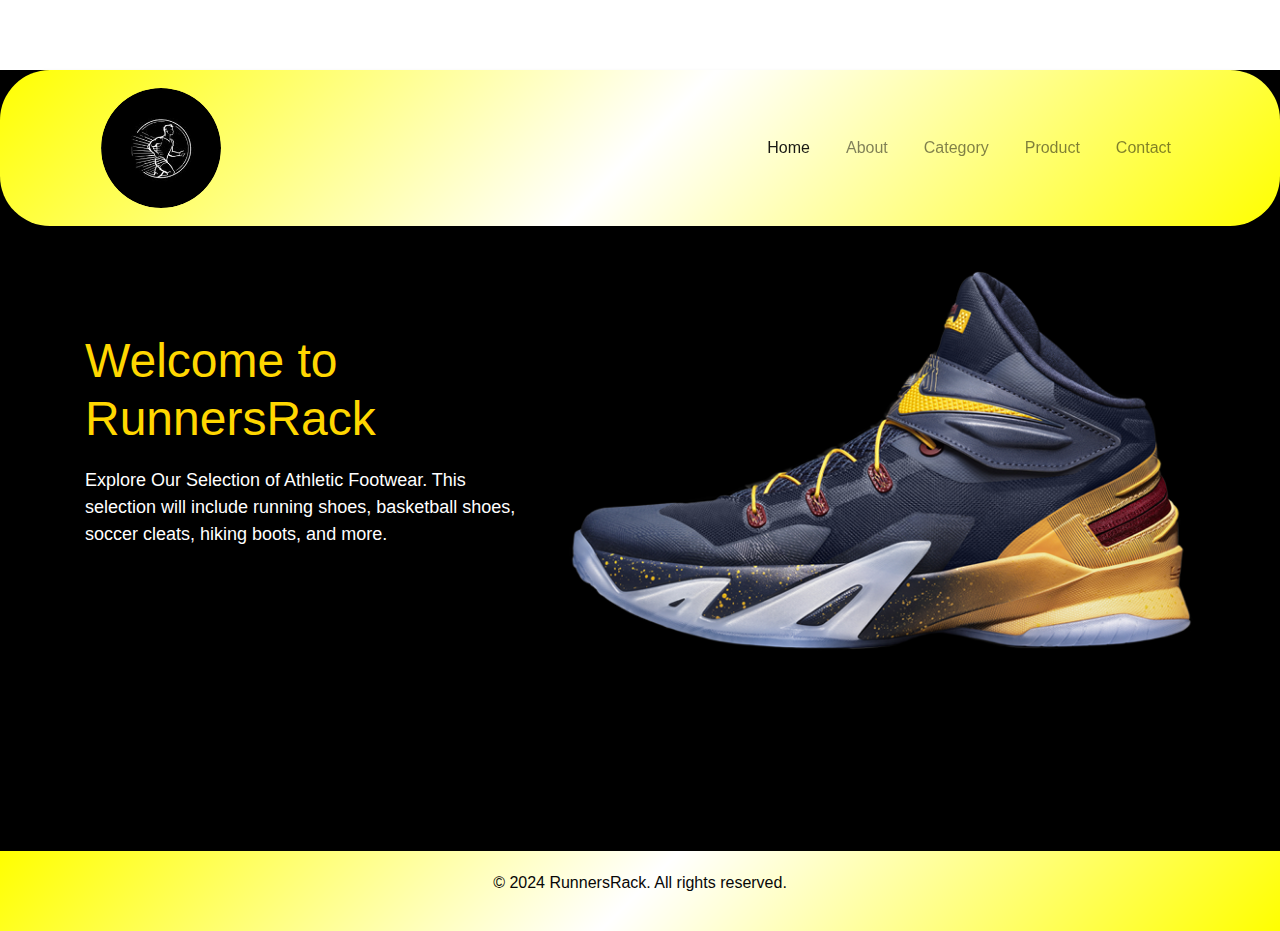
<file: index.html>
<!DOCTYPE html>
<html lang="en">
<head>
    <meta charset="UTF-8">
    <meta name="author" content="Hamza Al Razi">
    <meta name="description" content="Online Store">
    <meta name="keywords" content="if any">
    <meta name="viewport" content="width=device-width, initial-scale=1.0">
    <title>RunnersRack - Home</title>
    <!-- Link to Bootstrap CSS -->
    <link rel="stylesheet" href="https://stackpath.bootstrapcdn.com/bootstrap/4.5.2/css/bootstrap.min.css">
    <!-- Link to custom CSS -->
    <link rel="stylesheet" href="styles.css">
</head>
<body>
    <!-- Start Header Area -->
    <header class="header_area sticky-header">
        <div class="container">
            <nav class="navbar navbar-expand-lg navbar-light main_box">
                <a class="navbar-brand logo_h" href="index.html"><img src="logo.jpg" alt="RunnersRack Logo"></a>
                <button class="navbar-toggler" type="button" data-toggle="collapse" data-target="#navbarSupportedContent" aria-controls="navbarSupportedContent" aria-expanded="false" aria-label="Toggle navigation">
                    <span class="navbar-toggler-icon"></span>
                </button>
                <div class="collapse navbar-collapse offset" id="navbarSupportedContent">
                    <ul class="nav navbar-nav menu_nav ml-auto">
                        <li class="nav-item active"><a class="nav-link" href="index.html">Home</a></li>
                        <li class="nav-item"><a class="nav-link" href="about.html">About</a></li>
                        <li class="nav-item"><a class="nav-link" href="category.html">Category</a></li>
                        <li class="nav-item"><a class="nav-link" href="product.html">Product</a></li>
                        <li class="nav-item"><a class="nav-link" href="contact.html">Contact</a></li>
                        
                    </ul>
                </div>
            </nav>
        </div>
    </header>
    <!-- End Header Area -->

    <!-- Start banner Area -->
    <section class="banner-area">
        <div class="container">
            <div class="row fullscreen align-items-center justify-content-start">
                <div class="col-lg-12">
                    <div class="active-banner-slider owl-carousel owl-theme">
                        <!-- single-slide -->
                        <div class="row single-slide align-items-center d-flex">
                            <div class="col-lg-5 col-md-6">
                                <div class="banner-content">
                                    <h1>Welcome to RunnersRack</h1>
                                    <p>Explore Our Selection of Athletic Footwear. This selection will include running shoes, basketball shoes, soccer cleats, hiking boots, and more.</p>
                                </div>
                            </div>
                            <div class="col-lg-7">
                                <div class="banner-img">
                                    <img class="img-fluid" src="banner.png" alt="Banner Image">
                                </div>
                            </div>
                        </div>
                        <!-- single-slide -->
                    </div>
                </div>
            </div>
        </div>
    </section>
    <!-- End banner Area -->

    <!-- Start Footer Area -->
    <footer class="footer-area">
        <div class="container">
            <div class="row">
                <div class="col-lg-12">
                    <p>&copy; 2024 RunnersRack. All rights reserved.</p>
                </div>
            </div>
        </div>
    </footer>
    <!-- End Footer Area -->

    <!-- jQuery and Bootstrap Bundle JS -->
    <script src="https://code.jquery.com/jquery-3.5.1.slim.min.js"></script>
    <script src="https://stackpath.bootstrapcdn.com/bootstrap/4.5.2/js/bootstrap.bundle.min.js"></script>
</body>
</html>
</file>
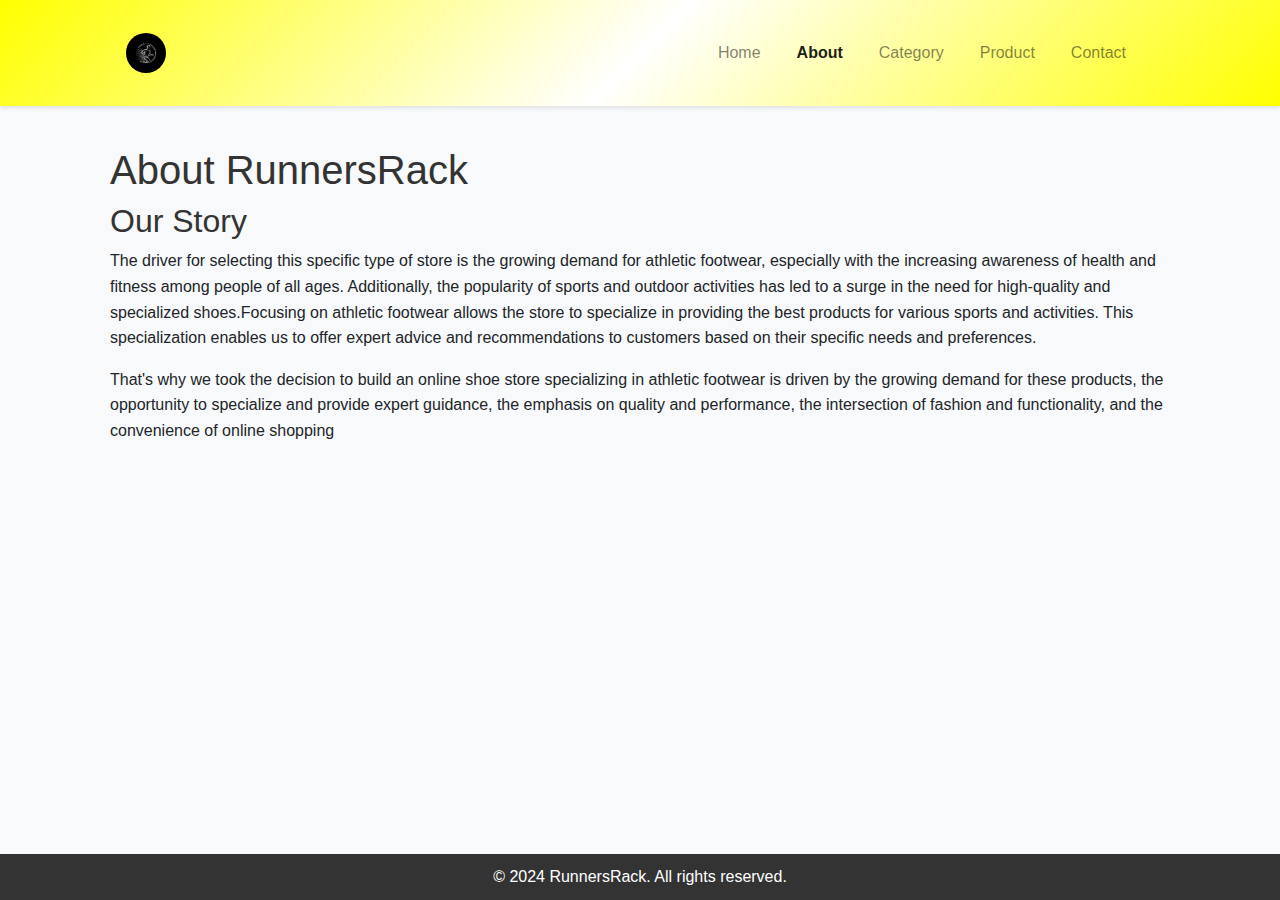
<file: about.html>
<!DOCTYPE html>
<html lang="en">
<head>
    <meta charset="UTF-8">
    <meta name="author" content="Hamza Al Razi">
    <meta name="description" content="Online Store">
    <meta name="keywords" content="if any">
    <meta name="viewport" content="width=device-width, initial-scale=1.0">
    <title>About Us - RunnersRack</title>
    <!-- Link to Bootstrap CSS -->
    <link rel="stylesheet" href="https://stackpath.bootstrapcdn.com/bootstrap/4.5.2/css/bootstrap.min.css">
    <!-- Link to custom CSS -->
    <link rel="stylesheet" href="aboutstyles.css">
</head>
<body>
    <!-- Header Section -->
    <header class="header_area sticky-header">
        <div class="container">
            <nav class="navbar navbar-expand-lg navbar-light main_box">
                <a class="navbar-brand logo_h" href="index.html"><img src="logo.jpg" alt="RunnersRack Logo"></a>
                <button class="navbar-toggler" type="button" data-toggle="collapse" data-target="#navbarSupportedContent" aria-controls="navbarSupportedContent" aria-expanded="false" aria-label="Toggle navigation">
                    <span class="navbar-toggler-icon"></span>
                </button>
                <div class="collapse navbar-collapse offset" id="navbarSupportedContent">
                    <ul class="nav navbar-nav menu_nav ml-auto">
                        <li class="nav-item"><a class="nav-link" href="index.html">Home</a></li>
                        <li class="nav-item active"><a class="nav-link" href="about.html">About</a></li>
                        <li class="nav-item"><a class="nav-link" href="category.html">Category</a></li>
                        <li class="nav-item"><a class="nav-link" href="product.html">Product</a></li>
                        <li class="nav-item"><a class="nav-link" href="contact.html">Contact</a></li>
                        
                    </ul>
                </div>
            </nav>
        </div>
    </header>
    <!-- End Header Area -->

    <!-- Main Content Section -->
    <main>
        <div class="container">
            <div class="row">
                <div class="col-lg-12">
                    <h1>About RunnersRack</h1>
                    <h2>Our Story</h2>
                    <p>The driver for selecting this specific type of store is the growing demand for athletic footwear, especially with 
                        the increasing awareness of health and fitness among people of all ages. Additionally, the popularity of sports 
                        and outdoor activities has led to a surge in the need for high-quality and specialized shoes.Focusing on athletic footwear allows the store to specialize in providing the best 
                        products for various sports and activities. This specialization enables us to offer expert advice and 
                        recommendations to customers based on their specific needs and preferences.
                        </p>

                        <p>That's why we took the decision to build an online shoe store specializing in athletic footwear is driven by the growing 
                            demand for these products, the opportunity to specialize and provide expert guidance, the emphasis on quality 
                            and performance, the intersection of fashion and functionality, and the convenience of online shopping</p>
                    <!-- Add more content about your store, such as your values, team, etc. -->
                </div>
            </div>
        </div>
    </main>

    <!-- Footer Section -->
    <footer class="footer-area">
        <div class="container">
            <div class="row">
                <div class="col-lg-12">
                    <p>&copy; 2024 RunnersRack. All rights reserved.</p>
                </div>
            </div>
        </div>
    </footer>
    <!-- End Footer Area -->

    <!-- jQuery and Bootstrap Bundle JS -->
    <script src="https://code.jquery.com/jquery-3.5.1.slim.min.js"></script>
    <script src="https://stackpath.bootstrapcdn.com/bootstrap/4.5.2/js/bootstrap.bundle.min.js"></script>
</body>
</html>
</file>
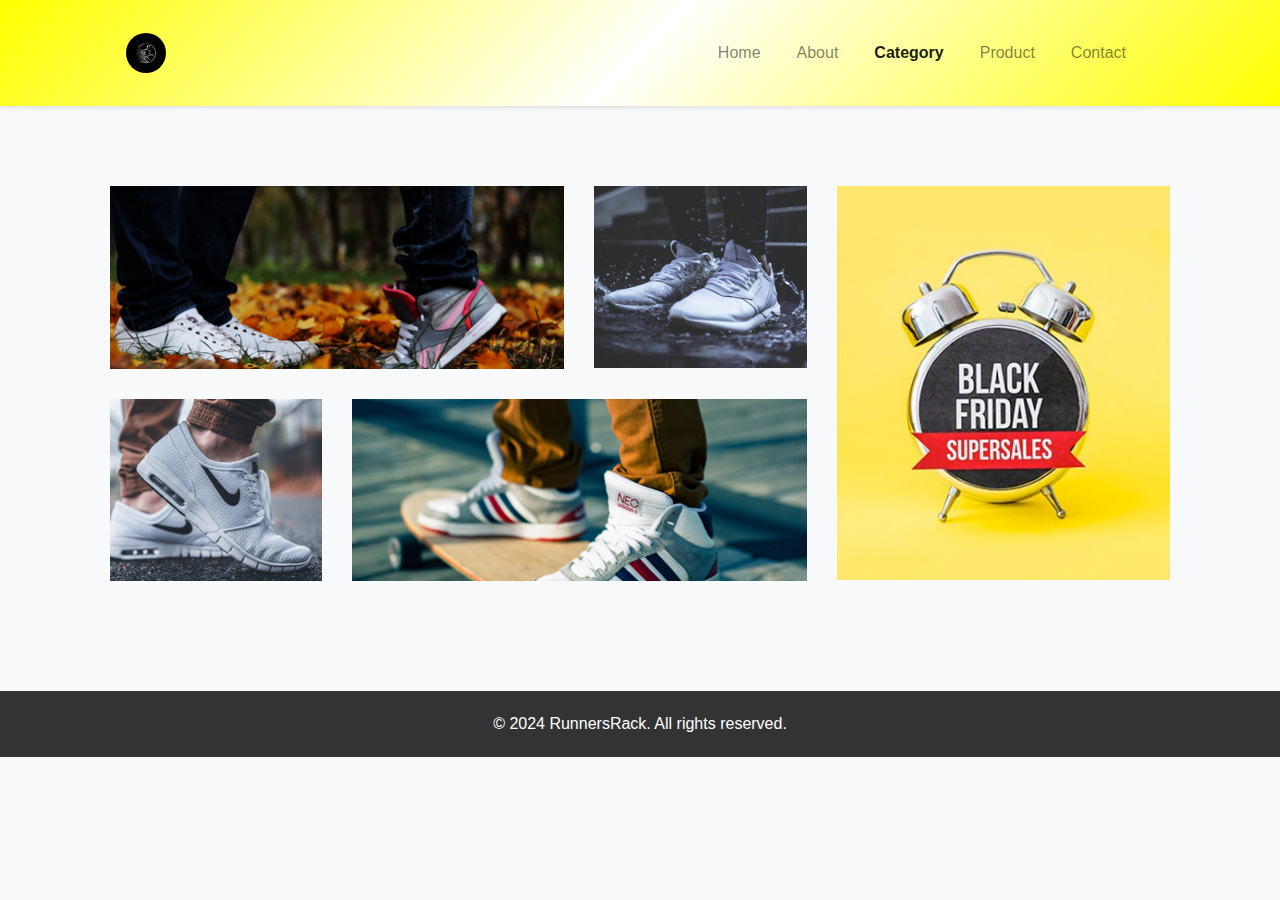
<file: category.html>
<!DOCTYPE html>
<html lang="en">
<head>
    <meta charset="UTF-8">
    <meta name="author" content="Hamza Al Razi">
    <meta name="description" content="Online Store">
    <meta name="keywords" content="if any">
    <meta name="viewport" content="width=device-width, initial-scale=1.0">
    <title>RunnersRack - Categories</title>
    <!-- Link to Bootstrap CSS -->
    <link rel="stylesheet" href="https://stackpath.bootstrapcdn.com/bootstrap/4.5.2/css/bootstrap.min.css">
    <!-- Link to custom CSS -->
    <link rel="stylesheet" href="catstyles.css">
</head>
<body>
    <!-- Start Header Area -->
    <header class="header_area sticky-header">
        <div class="container">
            <nav class="navbar navbar-expand-lg navbar-light main_box">
                <a class="navbar-brand logo_h" href="index.html"><img src="logo.jpg" alt="RunnersRack Logo"></a>
                <button class="navbar-toggler" type="button" data-toggle="collapse" data-target="#navbarSupportedContent" aria-controls="navbarSupportedContent" aria-expanded="false" aria-label="Toggle navigation">
                    <span class="navbar-toggler-icon"></span>
                </button>
                <div class="collapse navbar-collapse offset" id="navbarSupportedContent">
                    <ul class="nav navbar-nav menu_nav ml-auto">
                        <li class="nav-item"><a class="nav-link" href="index.html">Home</a></li>
                        <li class="nav-item"><a class="nav-link" href="about.html">About</a></li>
                        <li class="nav-item active"><a class="nav-link" href="category.html">Category</a></li>
                        <li class="nav-item"><a class="nav-link" href="product.html">Product</a></li>
                        <li class="nav-item"><a class="nav-link" href="contact.html">Contact</a></li>
                    </ul>
                </div>
            </nav>
        </div>
    </header>
    <!-- End Header Area -->

<!-- Start category Area -->
<section class="category-area">
    <div class="container">
        <div class="row justify-content-center">
            <div class="col-lg-8 col-md-12">
                <div class="row">
                    <div class="col-lg-8 col-md-8">
                        <a href="product.html">
                            <div class="single-deal">
                                <div class="overlay"></div>
                                <img class="img-fluid w-100" src="c1.jpg" alt="">
                                <div class="deal-details">
                                    <h6 class="deal-title">Sneaker for Sports</h6>
                                </div>
                            </div>
                        </a>
                    </div>
                    <div class="col-lg-4 col-md-4">
                        <a href="product2.html">
                            <div class="single-deal">
                                <div class="overlay"></div>
                                <img class="img-fluid w-100" src="c2.jpg" alt="">
                                <div class="deal-details">
                                    <h6 class="deal-title">Running shoes</h6>
                                </div>
                            </div>
                        </a>
                    </div>
                    <div class="col-lg-4 col-md-4">
                        <a href="product3.html">
                            <div class="single-deal">
                                <div class="overlay"></div>
                                <img class="img-fluid w-100" src="c3.jpg" alt="">
                                <div class="deal-details">
                                    <h6 class="deal-title">Boots</h6>
                                </div>
                            </div>
                        </a>
                    </div>
                    <div class="col-lg-8 col-md-8">
                        <a href="product4.html">
                            <div class="single-deal">
                                <div class="overlay"></div>
                                <img class="img-fluid w-100" src="c4.jpg" alt="">
                                <div class="deal-details">
                                    <h6 class="deal-title">Soccer Cleats</h6>
                                </div>
                            </div>
                        </a>
                    </div>
                </div>
            </div>
            <div class="col-lg-4 col-md-6">
                <a href="product5.html">
                    <div class="single-deal">
                        <div class="overlay"></div>
                        <img class="img-fluid w-100" src="c5.jpg" alt="">
                        <div class="deal-details">
                            <h6 class="deal-title">Hiking Boots</h6>
                        </div>
                    </div>
                </a>
            </div>
        </div>
    </div>
</section>
<!-- End category Area -->

    <!-- Start Footer Area -->
    <footer class="footer-area">
        <div class="container">
            <div class="row">
                <div class="col-lg-12">
                    <p>&copy; 2024 RunnersRack. All rights reserved.</p>
                </div>
            </div>
        </div>
    </footer>
    <!-- End Footer Area -->

    <!-- jQuery and Bootstrap Bundle JS -->
    <script src="https://code.jquery.com/jquery-3.5.1.slim.min.js"></script>
    <script src="https://stackpath.bootstrapcdn.com/bootstrap/4.5.2/js/bootstrap.bundle.min.js"></script>
</body>
</html>
</file>
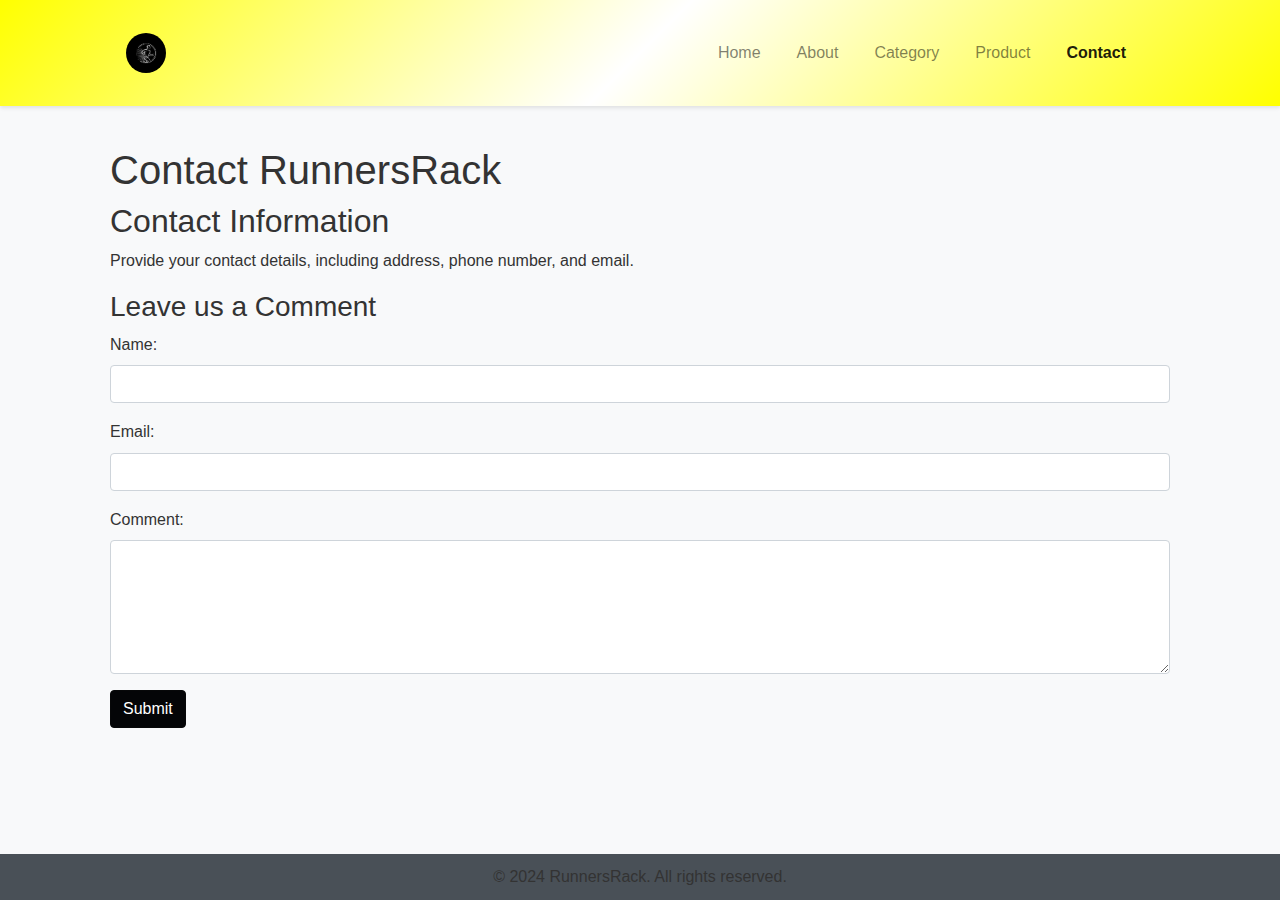
<file: contact.html>
<!DOCTYPE html>
<html lang="en">
<head>
    <meta charset="UTF-8">
    <!-- Required meta tags on the head section -->
    <meta name="author" content="Hamza Al Razi">
    <meta name="description" content="Online Store">
    <meta name="keywords" content="if any">
    <meta name="viewport" content="width=device-width, initial-scale=1.0">
    <title>Contact Us - RunnersRack</title>
    <!-- Link to Bootstrap CSS -->
    <link rel="stylesheet" href="https://stackpath.bootstrapcdn.com/bootstrap/4.5.2/css/bootstrap.min.css">
    <!-- Link to custom CSS -->
    <link rel="stylesheet" href="constyles.css">
</head>
<body>
    <!-- Header Section -->
    <header class="header_area sticky-header">
        <div class="container">
            <nav class="navbar navbar-expand-lg navbar-light main_box">
                <a class="navbar-brand logo_h" href="index.html"><img src="logo.jpg" alt="RunnersRack Logo"></a>
                <button class="navbar-toggler" type="button" data-toggle="collapse" data-target="#navbarSupportedContent" aria-controls="navbarSupportedContent" aria-expanded="false" aria-label="Toggle navigation">
                    <span class="navbar-toggler-icon"></span>
                </button>
                <div class="collapse navbar-collapse offset" id="navbarSupportedContent">
                    <ul class="nav navbar-nav menu_nav ml-auto">
                        <li class="nav-item"><a class="nav-link" href="index.html">Home</a></li>
                        <li class="nav-item"><a class="nav-link" href="about.html">About</a></li>
                        <li class="nav-item"><a class="nav-link" href="category.html">Category</a></li>
                        <li class="nav-item"><a class="nav-link" href="product.html">Product</a></li>
                        <li class="nav-item active"><a class="nav-link" href="contact.html">Contact</a></li>
                        
                    </ul>
                </div>
            </nav>
        </div>
    </header>
    <!-- End Header Area -->

    <!-- Main Content Section -->
    <main>
        <div class="container">
            <div class="row">
                <div class="col-lg-12">
                    <h1>Contact RunnersRack</h1>
                    <h2>Contact Information</h2>
                    <p>Provide your contact details, including address, phone number, and email.</p>

                    <!-- Comments Form -->
                    <h3>Leave us a Comment</h3>
                    <form action="#" method="post">
                        <div class="form-group">
                            <label for="name">Name:</label>
                            <input type="text" class="form-control" id="name" name="name">
                        </div>
                        <div class="form-group">
                            <label for="email">Email:</label>
                            <input type="email" class="form-control" id="email" name="email">
                        </div>
                        <div class="form-group">
                            <label for="comment">Comment:</label>
                            <textarea class="form-control" id="comment" name="comment" rows="5"></textarea>
                        </div>
                        <button type="submit" class="btn btn-primary">Submit</button>
                    </form>
                </div>
            </div>
        </div>
    </main>

    <!-- Footer Section -->
    <footer class="footer-area">
        <div class="container">
            <div class="row">
                <div class="col-lg-12">
                    <p>&copy; 2024 RunnersRack. All rights reserved.</p>
                </div>
            </div>
        </div>
    </footer>
    <!-- End Footer Area -->

    <!-- jQuery and Bootstrap Bundle JS -->
    <script src="https://code.jquery.com/jquery-3.5.1.slim.min.js"></script>
    <script src="https://stackpath.bootstrapcdn.com/bootstrap/4.5.2/js/bootstrap.bundle.min.js"></script>
</body>
</html>
</file>
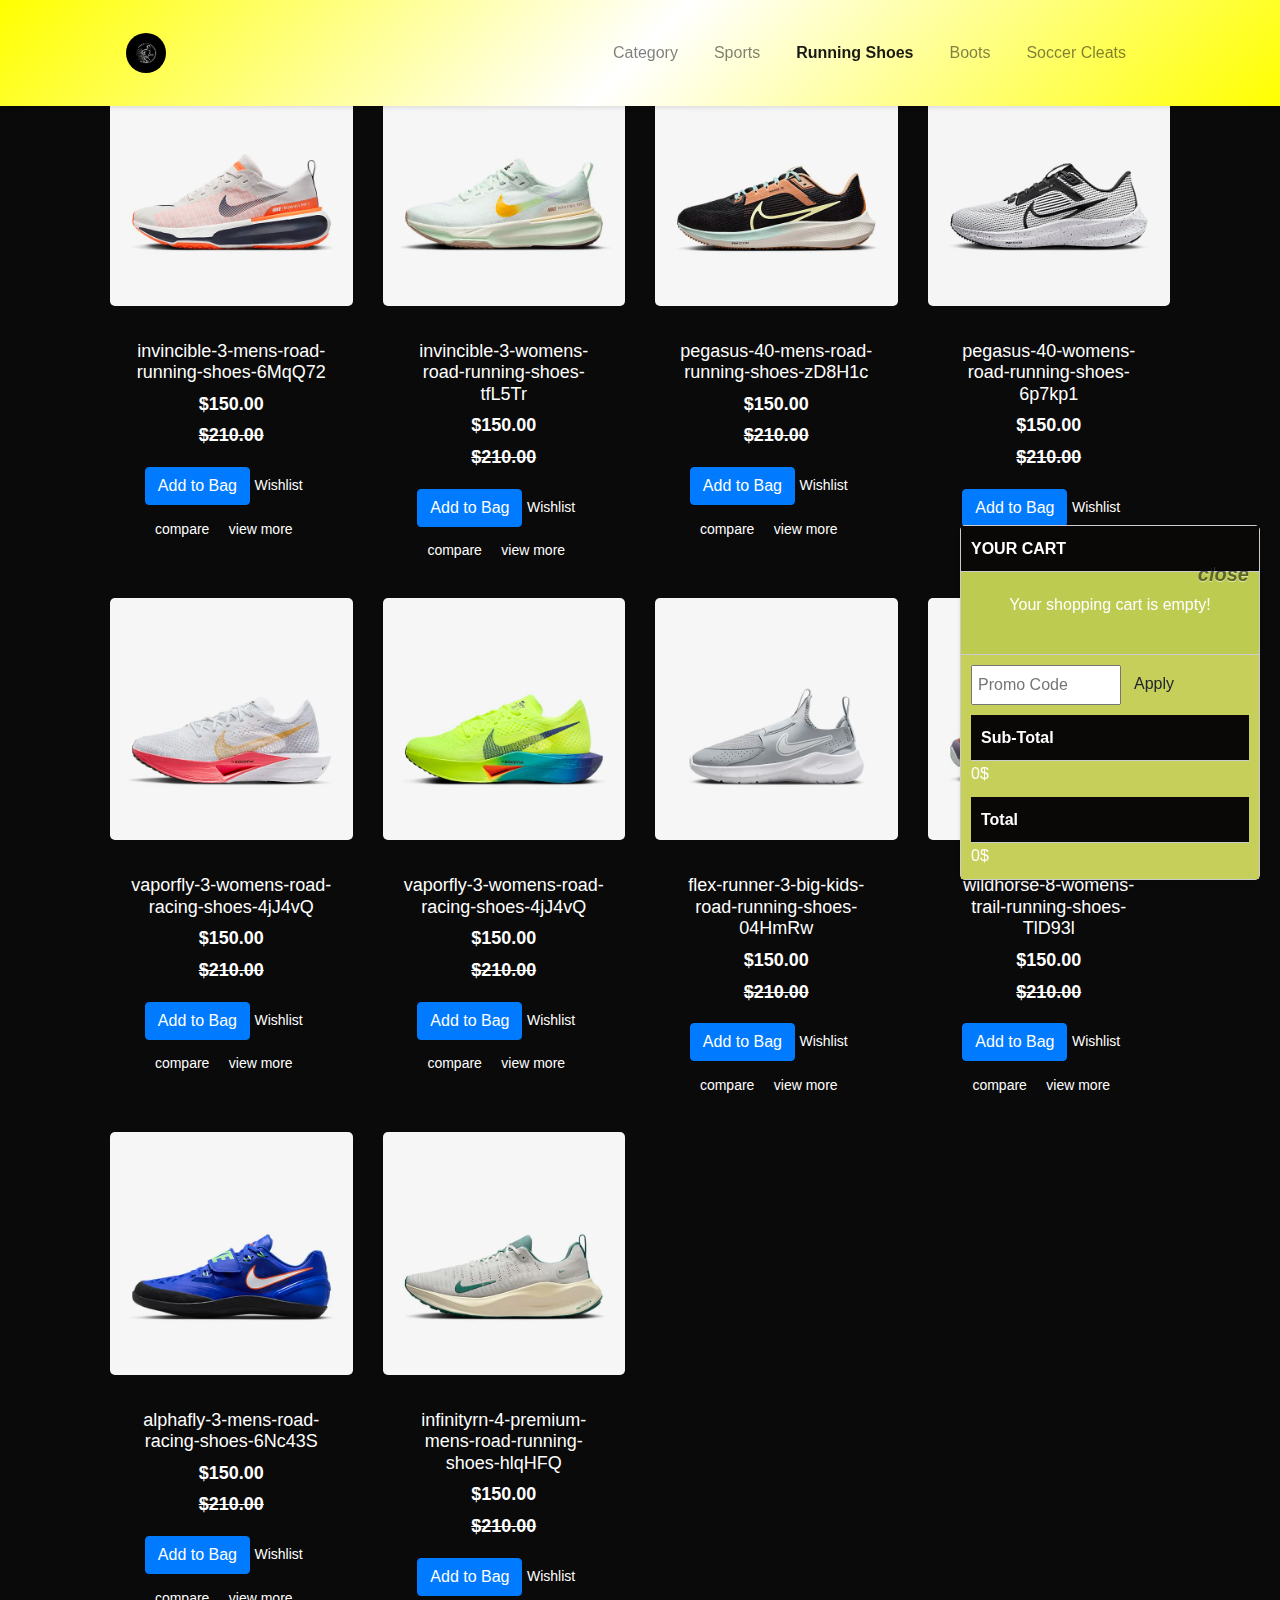
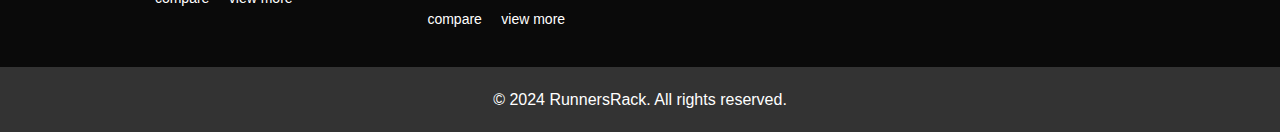
<file: product2.html>
<!DOCTYPE html>
<html lang="en">
<head>
    <meta charset="UTF-8">
    <meta name="author" content="Hamza Al Razi">
    <meta name="description" content="Online Store">
    <meta name="keywords" content="if any">
    <meta name="viewport" content="width=device-width, initial-scale=1.0">
    <title>RunnersRack - Product</title>
    <!-- Link to Bootstrap CSS -->
    <link rel="stylesheet" href="https://stackpath.bootstrapcdn.com/bootstrap/4.5.2/css/bootstrap.min.css">
    <!-- Link to custom CSS -->
    <link rel="stylesheet" href="prostyles.css">
</head>
<body>
    <!-- Start Header Area -->
    <header class="header_area sticky-header">
        <div class="container">
            <nav class="navbar navbar-expand-lg navbar-light main_box">
                <a class="navbar-brand logo_h" href="index.html"><img src="logo.jpg" alt="RunnersRack Logo"></a>
                <button class="navbar-toggler" type="button" data-toggle="collapse" data-target="#navbarSupportedContent" aria-controls="navbarSupportedContent" aria-expanded="false" aria-label="Toggle navigation">
                    <span class="navbar-toggler-icon"></span>
                </button>
                <div class="collapse navbar-collapse offset" id="navbarSupportedContent">
                    <ul class="nav navbar-nav menu_nav ml-auto">
                        <li class="nav-item"><a class="nav-link" href="category.html">Category</a></li>
						<li class="nav-item"><a class="nav-link" href="product.html">Sports</a></li>
                        <li class="nav-item active"><a class="nav-link" href="product2.html">Running Shoes</a></li>
						<li class="nav-item"><a class="nav-link" href="product3.html">Boots</a></li>
						<li class="nav-item"><a class="nav-link" href="product4.html">Soccer Cleats</a></li>
                        
                    </ul>
                </div>
            </nav>
        </div>
    </header>
    <!-- End Header Area -->
	<section class="active-product-area section_gap owl-carousel owl-theme">
        <!-- single product slide -->
        <div class="owl-stage-outer">
            <div class="owl-stage">
                <div class="owl-item">
                    <div class="single-product-slider">
                        <div class="container">
                            <div class="row justify-content-center">
                                <div class="col-lg-6 text-center">
                                    <div class="section-title">
                                        <h1>Latest Products</h1>
                
                                    </div>
                                </div>
                            </div>
                            <div class="row">

 <!-- single product -->
<div class="col-lg-3 col-md-6">
    <div class="single-product">
        <img class="img-fluid" src="r1.png" alt="">
        <div class="product-details">
            <h6>invincible-3-mens-road-running-shoes-6MqQ72</h6>
            <div class="price">
                <h6>$150.00</h6>
                <h6 class="l-through">$210.00</h6>
            </div>
            <div class="prd-bottom">
                <button class="btn btn-primary add-to-bag-btn" data-product="invincible-3-mens-road-running-shoes-6MqQ72" data-price="150.00">Add to Bag</button>
                <a href="#" class="social-info">
                    <span class="lnr lnr-heart"></span>
                    <p class="hover-text">Wishlist</p>
                </a>
                <a href="#" class="social-info">
                    <span class="lnr lnr-sync"></span>
                    <p class="hover-text">compare</p>
                </a>
                <a href="#" class="social-info">
                    <span class="lnr lnr-move"></span>
                    <p class="hover-text">view more</p>
                </a>
            </div>
        </div>
    </div>
</div>
<!-- single product -->
<div class="col-lg-3 col-md-6">
    <div class="single-product">
        <img class="img-fluid" src="r2.png" alt="">
        <div class="product-details">
            <h6>invincible-3-womens-road-running-shoes-tfL5Tr</h6>
            <div class="price">
                <h6>$150.00</h6>
                <h6 class="l-through">$210.00</h6>
            </div>
            <div class="prd-bottom">
                <button class="btn btn-primary add-to-bag-btn" data-product="invincible-3-womens-road-running-shoes-tfL5Tr" data-price="150.00">Add to Bag</button>
                <a href="#" class="social-info">
                    <span class="lnr lnr-heart"></span>
                    <p class="hover-text">Wishlist</p>
                </a>
                <a href="#" class="social-info">
                    <span class="lnr lnr-sync"></span>
                    <p class="hover-text">compare</p>
                </a>
                <a href="#" class="social-info">
                    <span class="lnr lnr-move"></span>
                    <p class="hover-text">view more</p>
                </a>
            </div>
        </div>
    </div>
</div>

<!-- single product -->
<div class="col-lg-3 col-md-6">
    <div class="single-product">
        <img class="img-fluid" src="r3.png" alt="">
        <div class="product-details">
            <h6>pegasus-40-mens-road-running-shoes-zD8H1c</h6>
            <div class="price">
                <h6>$150.00</h6>
                <h6 class="l-through">$210.00</h6>
            </div>
            <div class="prd-bottom">
                <button class="btn btn-primary add-to-bag-btn" data-product="pegasus-40-mens-road-running-shoes-zD8H1c" data-price="150.00">Add to Bag</button>
                <a href="#" class="social-info">
                    <span class="lnr lnr-heart"></span>
                    <p class="hover-text">Wishlist</p>
                </a>
                <a href="#" class="social-info">
                    <span class="lnr lnr-sync"></span>
                    <p class="hover-text">compare</p>
                </a>
                <a href="#" class="social-info">
                    <span class="lnr lnr-move"></span>
                    <p class="hover-text">view more</p>
                </a>
            </div>
        </div>
    </div>
</div>                               

<!-- single product -->
<div class="col-lg-3 col-md-6">
    <div class="single-product">
        <img class="img-fluid" src="r4.jpeg" alt="">
        <div class="product-details">
            <h6>pegasus-40-womens-road-running-shoes-6p7kp1</h6>
            <div class="price">
                <h6>$150.00</h6>
                <h6 class="l-through">$210.00</h6>
            </div>
            <div class="prd-bottom">
                <button class="btn btn-primary add-to-bag-btn" data-product="pegasus-40-womens-road-running-shoes-6p7kp1" data-price="150.00">Add to Bag</button>
                <a href="#" class="social-info">
                    <span class="lnr lnr-heart"></span>
                    <p class="hover-text">Wishlist</p>
                </a>
                <a href="#" class="social-info">
                    <span class="lnr lnr-sync"></span>
                    <p class="hover-text">compare</p>
                </a>
                <a href="#" class="social-info">
                    <span class="lnr lnr-move"></span>
                    <p class="hover-text">view more</p>
                </a>
            </div>
        </div>
    </div>
</div>
<!-- single product -->
<div class="col-lg-3 col-md-6">
    <div class="single-product">
        <img class="img-fluid" src="r5.png" alt="">
        <div class="product-details">
            <h6>vaporfly-3-womens-road-racing-shoes-4jJ4vQ</h6>
            <div class="price">
                <h6>$150.00</h6>
                <h6 class="l-through">$210.00</h6>
            </div>
            <div class="prd-bottom">
                <button class="btn btn-primary add-to-bag-btn" data-product="vaporfly-3-womens-road-racing-shoes-4jJ4vQ" data-price="150.00">Add to Bag</button>
                <a href="#" class="social-info">
                    <span class="lnr lnr-heart"></span>
                    <p class="hover-text">Wishlist</p>
                </a>
                <a href="#" class="social-info">
                    <span class="lnr lnr-sync"></span>
                    <p class="hover-text">compare</p>
                </a>
                <a href="#" class="social-info">
                    <span class="lnr lnr-move"></span>
                    <p class="hover-text">view more</p>
                </a>
            </div>
        </div>
    </div>
</div>

<div class="col-lg-3 col-md-6">
    <div class="single-product">
        <img class="img-fluid" src="r6.png" alt="">
        <div class="product-details">
            <h6>vaporfly-3-womens-road-racing-shoes-4jJ4vQ</h6>
            <div class="price">
                <h6>$150.00</h6>
                <h6 class="l-through">$210.00</h6>
            </div>
            <div class="prd-bottom">
                <button class="btn btn-primary add-to-bag-btn" data-product="vaporfly-3-womens-road-racing-shoes-4jJ4vQ" data-price="150.00">Add to Bag</button>
                <a href="#" class="social-info">
                    <span class="lnr lnr-heart"></span>
                    <p class="hover-text">Wishlist</p>
                </a>
                <a href="#" class="social-info">
                    <span class="lnr lnr-sync"></span>
                    <p class="hover-text">compare</p>
                </a>
                <a href="#" class="social-info">
                    <span class="lnr lnr-move"></span>
                    <p class="hover-text">view more</p>
                </a>
            </div>
        </div>
    </div>
</div>

<!-- single product -->

<div class="col-lg-3 col-md-6">
    <div class="single-product">
        <img class="img-fluid" src="r7.png" alt="">
        <div class="product-details">
            <h6>flex-runner-3-big-kids-road-running-shoes-04HmRw</h6>
            <div class="price">
                <h6>$150.00</h6>
                <h6 class="l-through">$210.00</h6>
            </div>
            <div class="prd-bottom">
                <button class="btn btn-primary add-to-bag-btn" data-product="flex-runner-3-big-kids-road-running-shoes-04HmRw" data-price="150.00">Add to Bag</button>
                <a href="#" class="social-info">
                    <span class="lnr lnr-heart"></span>
                    <p class="hover-text">Wishlist</p>
                </a>
                <a href="#" class="social-info">
                    <span class="lnr lnr-sync"></span>
                    <p class="hover-text">compare</p>
                </a>
                <a href="#" class="social-info">
                    <span class="lnr lnr-move"></span>
                    <p class="hover-text">view more</p>
                </a>
            </div>
        </div>
    </div>
</div>

<!-- single product -->
<div class="col-lg-3 col-md-6">
    <div class="single-product">
        <img class="img-fluid" src="r8.png" alt="">
        <div class="product-details">
            <h6>wildhorse-8-womens-trail-running-shoes-TlD93l</h6>
            <div class="price">
                <h6>$150.00</h6>
                <h6 class="l-through">$210.00</h6>
            </div>
            <div class="prd-bottom">
                <button class="btn btn-primary add-to-bag-btn" data-product="wildhorse-8-womens-trail-running-shoes-TlD93l" data-price="150.00">Add to Bag</button>
                <a href="#" class="social-info">
                    <span class="lnr lnr-heart"></span>
                    <p class="hover-text">Wishlist</p>
                </a>
                <a href="#" class="social-info">
                    <span class="lnr lnr-sync"></span>
                    <p class="hover-text">compare</p>
                </a>
                <a href="#" class="social-info">
                    <span class="lnr lnr-move"></span>
                    <p class="hover-text">view more</p>
                </a>
            </div>
        </div>
    </div>
</div>

<!-- single product -->
<div class="col-lg-3 col-md-6">
    <div class="single-product">
        <img class="img-fluid" src="mmm.png" alt="">
        <div class="product-details">
            <h6>alphafly-3-mens-road-racing-shoes-6Nc43S</h6>
            <div class="price">
                <h6>$150.00</h6>
                <h6 class="l-through">$210.00</h6>
            </div>
            <div class="prd-bottom">
                <button class="btn btn-primary add-to-bag-btn" data-product="alphafly-3-mens-road-racing-shoes-6Nc43S" data-price="150.00">Add to Bag</button>
                <a href="#" class="social-info">
                    <span class="lnr lnr-heart"></span>
                    <p class="hover-text">Wishlist</p>
                </a>
                <a href="#" class="social-info">
                    <span class="lnr lnr-sync"></span>
                    <p class="hover-text">compare</p>
                </a>
                <a href="#" class="social-info">
                    <span class="lnr lnr-move"></span>
                    <p class="hover-text">view more</p>
                </a>
            </div>
        </div>
    </div>
</div>

<!-- single product -->
<div class="col-lg-3 col-md-6">
    <div class="single-product">
        <img class="img-fluid" src="r10.png" alt="">
        <div class="product-details">
            <h6>infinityrn-4-premium-mens-road-running-shoes-hlqHFQ</h6>
            <div class="price">
                <h6>$150.00</h6>
                <h6 class="l-through">$210.00</h6>
            </div>
            <div class="prd-bottom">
                <button class="btn btn-primary add-to-bag-btn" data-product="infinityrn-4-premium-mens-road-running-shoes-hlqHFQ" data-price="150.00">Add to Bag</button>
                <a href="#" class="social-info">
                    <span class="lnr lnr-heart"></span>
                    <p class="hover-text">Wishlist</p>
                </a>
                <a href="#" class="social-info">
                    <span class="lnr lnr-sync"></span>
                    <p class="hover-text">compare</p>
                </a>
                <a href="#" class="social-info">
                    <span class="lnr lnr-move"></span>
                    <p class="hover-text">view more</p>
                </a>
            </div>
        </div>
    </div>
</div>


                            </div>
                        </div>
                    </div>
                </div>
            </div>
        </div>
        <!-- single product slide -->
    </section>
    <!-- End Product Area -->

		<!-- Cart Drawer -->
<div class="drawer m-cart open" id="m-cart">
    <div class="title">
        <p>YOUR CART</p>
        <span class="mc-toggler loaded close"><i class="material-icons">close</i></span>
    </div>
    <div class="content">
        <div class="empty-content">
            <p class="text-center">Your shopping cart is empty!</p>
        </div>
    </div>
    <div class="footer">
        <div class="promotion-code">
            <div class="input-group">
                <input type="text" placeholder="Promo Code" id="input-cart-coupon">
                <span class="input-group-btn"><button data-target="#input-cart-coupon" class="btn button-coupon" type="submit">Apply</button></span>
            </div>
        </div>
        <div class="total">
            <div class="title">Sub-Total</div>
            <div class="amount">0$</div>
        </div>
        <div class="total">
            <div class="title">Total</div>
            <div class="amount">0$</div>
        </div>
    </div>
</div>


    <!-- Start Footer Area -->
    <footer class="footer-area">
        <div class="container">
            <div class="row">
                <div class="col-lg-12">
                    <p>&copy; 2024 RunnersRack. All rights reserved.</p>
                </div>
            </div>
        </div>
    </footer>
    <!-- End Footer Area -->
    <!-- jQuery and Bootstrap Bundle JS -->
    <script src="https://code.jquery.com/jquery-3.5.1.slim.min.js"></script>
    <script src="https://stackpath.bootstrapcdn.com/bootstrap/4.5.2/js/bootstrap.bundle.min.js"></script>

    <!-- JavaScript for Add to Bag functionality -->
	<script>
		document.addEventListener("DOMContentLoaded", function () {
			// Select all elements with class "add-to-bag-btn"
			var addToBagButtons = document.querySelectorAll('.add-to-bag-btn');
	
			// Add event listener to each button
			addToBagButtons.forEach(function (button) {
				button.addEventListener('click', function () {
					// Get product name and price from data attributes
					var productName = this.getAttribute('data-product');
					var productPrice = parseFloat(this.getAttribute('data-price'));
	
					// Toggle the appearance of the button to indicate it has been added to the cart
					this.textContent = 'Added to Cart';
					this.disabled = true;
					this.classList.remove('btn-primary');
					this.classList.add('btn-success');
	
				   
					alert('Added ' + productName + ' to the cart. Price: $' + productPrice.toFixed(2));
				});
			});
		});
	
	
		// JavaScript for cart drawer functionality
	
	document.addEventListener("DOMContentLoaded", function () {
		// Select the cart drawer and the toggle button
		var cartDrawer = document.getElementById('m-cart');
		var toggleButton = document.querySelector('.mc-toggler');
	
		// Add event listener to the toggle button
		toggleButton.addEventListener('click', function () {
			// Toggle the "open" class on the cart drawer to show/hide it
			cartDrawer.classList.toggle('open');
		});
	});
	
	</script>
	
</body>
</html>
</file>
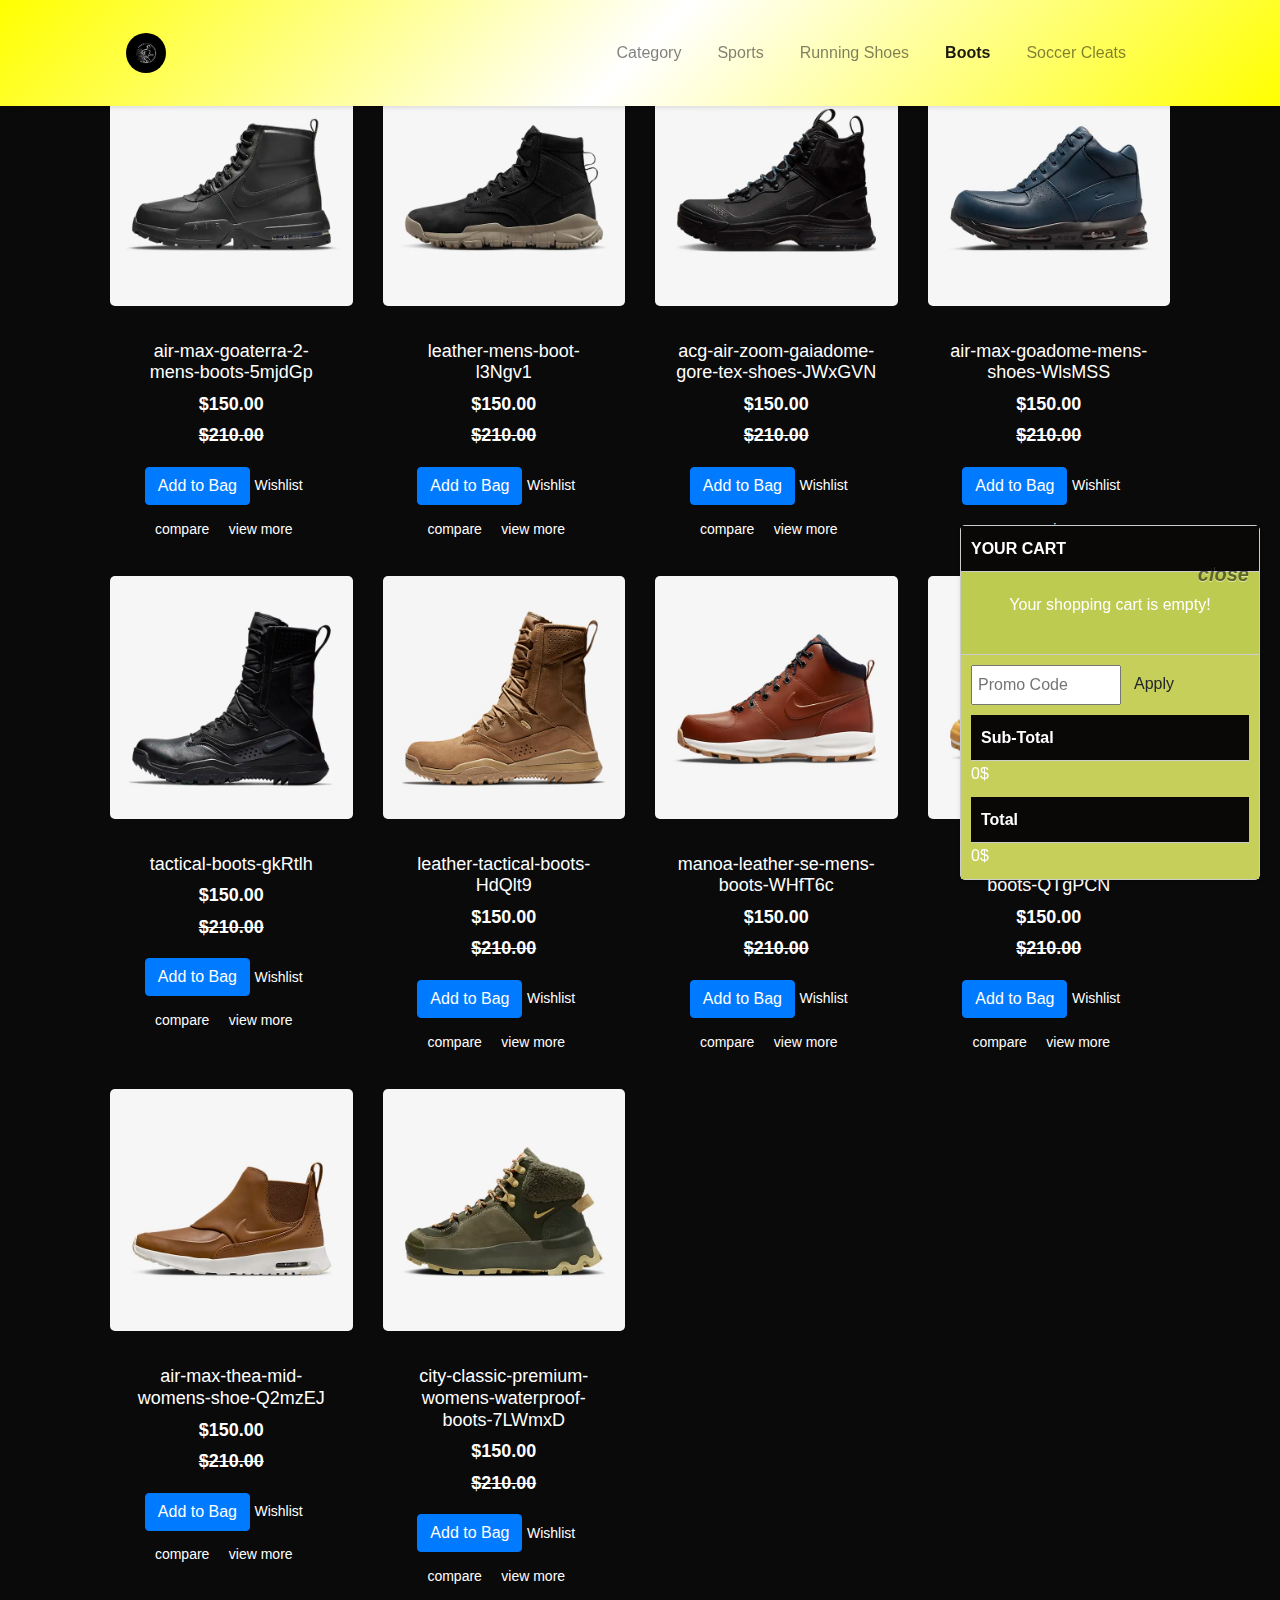
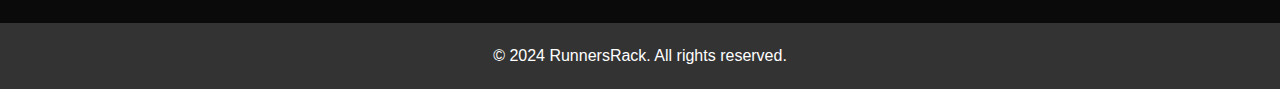
<file: product3.html>
<!DOCTYPE html>
<html lang="en">
<head>
    <meta charset="UTF-8">
    <meta name="author" content="Hamza Al Razi">
    <meta name="description" content="Online Store">
    <meta name="keywords" content="if any">
    <meta name="viewport" content="width=device-width, initial-scale=1.0">
    <title>RunnersRack - Product</title>
    <!-- Link to Bootstrap CSS -->
    <link rel="stylesheet" href="https://stackpath.bootstrapcdn.com/bootstrap/4.5.2/css/bootstrap.min.css">
    <!-- Link to custom CSS -->
    <link rel="stylesheet" href="prostyles.css">
</head>
<body>
    <!-- Start Header Area -->
    <header class="header_area sticky-header">
        <div class="container">
            <nav class="navbar navbar-expand-lg navbar-light main_box">
                <a class="navbar-brand logo_h" href="index.html"><img src="logo.jpg" alt="RunnersRack Logo"></a>
                <button class="navbar-toggler" type="button" data-toggle="collapse" data-target="#navbarSupportedContent" aria-controls="navbarSupportedContent" aria-expanded="false" aria-label="Toggle navigation">
                    <span class="navbar-toggler-icon"></span>
                </button>
                <div class="collapse navbar-collapse offset" id="navbarSupportedContent">
                    <ul class="nav navbar-nav menu_nav ml-auto">
                        <li class="nav-item"><a class="nav-link" href="category.html">Category</a></li>
						<li class="nav-item"><a class="nav-link" href="product.html">Sports</a></li>
                        <li class="nav-item"><a class="nav-link" href="product2.html">Running Shoes</a></li>
						<li class="nav-item active"><a class="nav-link" href="product3.html">Boots</a></li>
						<li class="nav-item"><a class="nav-link" href="product4.html">Soccer Cleats</a></li>  
                    </ul>
                </div>
            </nav>
        </div>
    </header>
    <!-- End Header Area -->

    <!-- Start Product Area -->
    <section class="active-product-area section_gap owl-carousel owl-theme">
        <!-- single product slide -->
        <div class="owl-stage-outer">
            <div class="owl-stage">
                <div class="owl-item">
                    <div class="single-product-slider">
                        <div class="container">
                            <div class="row justify-content-center">
                                <div class="col-lg-6 text-center">
                                    <div class="section-title">
                                        <h1>Latest Products</h1>
                
                                    </div>
                                </div>
                            </div>
                            <div class="row">
 <!-- single product -->
<div class="col-lg-3 col-md-6">
    <div class="single-product">
        <img class="img-fluid" src="b1.png" alt="">
        <div class="product-details">
            <h6>air-max-goaterra-2-mens-boots-5mjdGp</h6>
            <div class="price">
                <h6>$150.00</h6>
                <h6 class="l-through">$210.00</h6>
            </div>
            <div class="prd-bottom">
                <button class="btn btn-primary add-to-bag-btn" data-product="air-max-goaterra-2-mens-boots-5mjdGp" data-price="150.00">Add to Bag</button>
                <a href="#" class="social-info">
                    <span class="lnr lnr-heart"></span>
                    <p class="hover-text">Wishlist</p>
                </a>
                <a href="#" class="social-info">
                    <span class="lnr lnr-sync"></span>
                    <p class="hover-text">compare</p>
                </a>
                <a href="#" class="social-info">
                    <span class="lnr lnr-move"></span>
                    <p class="hover-text">view more</p>
                </a>
            </div>
        </div>
    </div>
</div>
<!-- single product -->
<div class="col-lg-3 col-md-6">
    <div class="single-product">
        <img class="img-fluid" src="b2.png" alt="">
        <div class="product-details">
            <h6>leather-mens-boot-l3Ngv1</h6>
            <div class="price">
                <h6>$150.00</h6>
                <h6 class="l-through">$210.00</h6>
            </div>
            <div class="prd-bottom">
                <button class="btn btn-primary add-to-bag-btn" data-product="leather-mens-boot-l3Ngv1" data-price="150.00">Add to Bag</button>
                <a href="#" class="social-info">
                    <span class="lnr lnr-heart"></span>
                    <p class="hover-text">Wishlist</p>
                </a>
                <a href="#" class="social-info">
                    <span class="lnr lnr-sync"></span>
                    <p class="hover-text">compare</p>
                </a>
                <a href="#" class="social-info">
                    <span class="lnr lnr-move"></span>
                    <p class="hover-text">view more</p>
                </a>
            </div>
        </div>
    </div>
</div>
<!-- single product -->
<div class="col-lg-3 col-md-6">
    <div class="single-product">
        <img class="img-fluid" src="b3.png" alt="">
        <div class="product-details">
            <h6>acg-air-zoom-gaiadome-gore-tex-shoes-JWxGVN</h6>
            <div class="price">
                <h6>$150.00</h6>
                <h6 class="l-through">$210.00</h6>
            </div>
            <div class="prd-bottom">
                <button class="btn btn-primary add-to-bag-btn" data-product="acg-air-zoom-gaiadome-gore-tex-shoes-JWxGVN" data-price="150.00">Add to Bag</button>
                <a href="#" class="social-info">
                    <span class="lnr lnr-heart"></span>
                    <p class="hover-text">Wishlist</p>
                </a>
                <a href="#" class="social-info">
                    <span class="lnr lnr-sync"></span>
                    <p class="hover-text">compare</p>
                </a>
                <a href="#" class="social-info">
                    <span class="lnr lnr-move"></span>
                    <p class="hover-text">view more</p>
                </a>
            </div>
        </div>
    </div>
</div>
<!-- single product -->
<div class="col-lg-3 col-md-6">
    <div class="single-product">
        <img class="img-fluid" src="b4.png" alt="">
        <div class="product-details">
            <h6>air-max-goadome-mens-shoes-WlsMSS</h6>
            <div class="price">
                <h6>$150.00</h6>
                <h6 class="l-through">$210.00</h6>
            </div>
            <div class="prd-bottom">
                <button class="btn btn-primary add-to-bag-btn" data-product="air-max-goadome-mens-shoes-WlsMSS" data-price="150.00">Add to Bag</button>
                <a href="#" class="social-info">
                    <span class="lnr lnr-heart"></span>
                    <p class="hover-text">Wishlist</p>
                </a>
                <a href="#" class="social-info">
                    <span class="lnr lnr-sync"></span>
                    <p class="hover-text">compare</p>
                </a>
                <a href="#" class="social-info">
                    <span class="lnr lnr-move"></span>
                    <p class="hover-text">view more</p>
                </a>
            </div>
        </div>
    </div>
</div>
<!-- single product -->
<div class="col-lg-3 col-md-6">
    <div class="single-product">
        <img class="img-fluid" src="b5.png" alt="">
        <div class="product-details">
            <h6>tactical-boots-gkRtlh</h6>
            <div class="price">
                <h6>$150.00</h6>
                <h6 class="l-through">$210.00</h6>
            </div>
            <div class="prd-bottom">
                <button class="btn btn-primary add-to-bag-btn" data-product="tactical-boots-gkRtlh" data-price="150.00">Add to Bag</button>
                <a href="#" class="social-info">
                    <span class="lnr lnr-heart"></span>
                    <p class="hover-text">Wishlist</p>
                </a>
                <a href="#" class="social-info">
                    <span class="lnr lnr-sync"></span>
                    <p class="hover-text">compare</p>
                </a>
                <a href="#" class="social-info">
                    <span class="lnr lnr-move"></span>
                    <p class="hover-text">view more</p>
                </a>
            </div>
        </div>
    </div>
</div>

<div class="col-lg-3 col-md-6">
    <div class="single-product">
        <img class="img-fluid" src="b6.jpeg" alt="">
        <div class="product-details">
            <h6>leather-tactical-boots-HdQlt9</h6>
            <div class="price">
                <h6>$150.00</h6>
                <h6 class="l-through">$210.00</h6>
            </div>
            <div class="prd-bottom">
                <button class="btn btn-primary add-to-bag-btn" data-product="leather-tactical-boots-HdQlt9" data-price="150.00">Add to Bag</button>
                <a href="#" class="social-info">
                    <span class="lnr lnr-heart"></span>
                    <p class="hover-text">Wishlist</p>
                </a>
                <a href="#" class="social-info">
                    <span class="lnr lnr-sync"></span>
                    <p class="hover-text">compare</p>
                </a>
                <a href="#" class="social-info">
                    <span class="lnr lnr-move"></span>
                    <p class="hover-text">view more</p>
                </a>
            </div>
        </div>
    </div>
</div>

<div class="col-lg-3 col-md-6">
    <div class="single-product">
        <img class="img-fluid" src="b7.png" alt="">
        <div class="product-details">
            <h6>manoa-leather-se-mens-boots-WHfT6c</h6>
            <div class="price">
                <h6>$150.00</h6>
                <h6 class="l-through">$210.00</h6>
            </div>
            <div class="prd-bottom">
                <button class="btn btn-primary add-to-bag-btn" data-product="manoa-leather-se-mens-boots-WHfT6c" data-price="150.00">Add to Bag</button>
                <a href="#" class="social-info">
                    <span class="lnr lnr-heart"></span>
                    <p class="hover-text">Wishlist</p>
                </a>
                <a href="#" class="social-info">
                    <span class="lnr lnr-sync"></span>
                    <p class="hover-text">compare</p>
                </a>
                <a href="#" class="social-info">
                    <span class="lnr lnr-move"></span>
                    <p class="hover-text">view more</p>
                </a>
            </div>
        </div>
    </div>
</div>

<div class="col-lg-3 col-md-6">
    <div class="single-product">
        <img class="img-fluid" src="b8.png" alt="">
        <div class="product-details">
            <h6>city-classic-womens-boots-QTgPCN</h6>
            <div class="price">
                <h6>$150.00</h6>
                <h6 class="l-through">$210.00</h6>
            </div>
            <div class="prd-bottom">
                <button class="btn btn-primary add-to-bag-btn" data-product="city-classic-womens-boots-QTgPCN" data-price="150.00">Add to Bag</button>
                <a href="#" class="social-info">
                    <span class="lnr lnr-heart"></span>
                    <p class="hover-text">Wishlist</p>
                </a>
                <a href="#" class="social-info">
                    <span class="lnr lnr-sync"></span>
                    <p class="hover-text">compare</p>
                </a>
                <a href="#" class="social-info">
                    <span class="lnr lnr-move"></span>
                    <p class="hover-text">view more</p>
                </a>
            </div>
        </div>
    </div>
</div>

<div class="col-lg-3 col-md-6">
    <div class="single-product">
        <img class="img-fluid" src="b9.png" alt="">
        <div class="product-details">
            <h6>air-max-thea-mid-womens-shoe-Q2mzEJ</h6>
            <div class="price">
                <h6>$150.00</h6>
                <h6 class="l-through">$210.00</h6>
            </div>
            <div class="prd-bottom">
                <button class="btn btn-primary add-to-bag-btn" data-product="air-max-thea-mid-womens-shoe-Q2mzEJ" data-price="150.00">Add to Bag</button>
                <a href="#" class="social-info">
                    <span class="lnr lnr-heart"></span>
                    <p class="hover-text">Wishlist</p>
                </a>
                <a href="#" class="social-info">
                    <span class="lnr lnr-sync"></span>
                    <p class="hover-text">compare</p>
                </a>
                <a href="#" class="social-info">
                    <span class="lnr lnr-move"></span>
                    <p class="hover-text">view more</p>
                </a>
            </div>
        </div>
    </div>
</div>

<div class="col-lg-3 col-md-6">
    <div class="single-product">
        <img class="img-fluid" src="b10.png" alt="">
        <div class="product-details">
            <h6>city-classic-premium-womens-waterproof-boots-7LWmxD</h6>
            <div class="price">
                <h6>$150.00</h6>
                <h6 class="l-through">$210.00</h6>
            </div>
            <div class="prd-bottom">
                <button class="btn btn-primary add-to-bag-btn" data-product="city-classic-premium-womens-waterproof-boots-7LWmxD" data-price="150.00">Add to Bag</button>
                <a href="#" class="social-info">
                    <span class="lnr lnr-heart"></span>
                    <p class="hover-text">Wishlist</p>
                </a>
                <a href="#" class="social-info">
                    <span class="lnr lnr-sync"></span>
                    <p class="hover-text">compare</p>
                </a>
                <a href="#" class="social-info">
                    <span class="lnr lnr-move"></span>
                    <p class="hover-text">view more</p>
                </a>
            </div>
        </div>
    </div>
</div>



                            </div>
                        </div>
                    </div>
                </div>
            </div>
        </div>
        <!-- single product slide -->
    </section>
    <!-- End Product Area -->
	
		<!-- Cart Drawer -->
<div class="drawer m-cart open" id="m-cart">
    <div class="title">
        <p>YOUR CART</p>
        <span class="mc-toggler loaded close"><i class="material-icons">close</i></span>
    </div>
    <div class="content">
        <div class="empty-content">
            <p class="text-center">Your shopping cart is empty!</p>
        </div>
    </div>
    <div class="footer">
        <div class="promotion-code">
            <div class="input-group">
                <input type="text" placeholder="Promo Code" id="input-cart-coupon">
                <span class="input-group-btn"><button data-target="#input-cart-coupon" class="btn button-coupon" type="submit">Apply</button></span>
            </div>
        </div>
        <div class="total">
            <div class="title">Sub-Total</div>
            <div class="amount">0$</div>
        </div>
        <div class="total">
            <div class="title">Total</div>
            <div class="amount">0$</div>
        </div>
    </div>
</div>

    <!-- Start Footer Area -->
    <footer class="footer-area">
        <div class="container">
            <div class="row">
                <div class="col-lg-12">
                    <p>&copy; 2024 RunnersRack. All rights reserved.</p>
                </div>
            </div>
        </div>
    </footer>
    <!-- End Footer Area -->
    <!-- jQuery and Bootstrap Bundle JS -->
    <script src="https://code.jquery.com/jquery-3.5.1.slim.min.js"></script>
    <script src="https://stackpath.bootstrapcdn.com/bootstrap/4.5.2/js/bootstrap.bundle.min.js"></script>

    <!-- JavaScript for Add to Bag functionality -->
	<script>
		document.addEventListener("DOMContentLoaded", function () {
			// Select all elements with class "add-to-bag-btn"
			var addToBagButtons = document.querySelectorAll('.add-to-bag-btn');
	
			// Add event listener to each button
			addToBagButtons.forEach(function (button) {
				button.addEventListener('click', function () {
					// Get product name and price from data attributes
					var productName = this.getAttribute('data-product');
					var productPrice = parseFloat(this.getAttribute('data-price'));
	
					// Toggle the appearance of the button to indicate it has been added to the cart
					this.textContent = 'Added to Cart';
					this.disabled = true;
					this.classList.remove('btn-primary');
					this.classList.add('btn-success');
	
				   
					alert('Added ' + productName + ' to the cart. Price: $' + productPrice.toFixed(2));
				});
			});
		});
	
	
		// JavaScript for cart drawer functionality
	
	document.addEventListener("DOMContentLoaded", function () {
		// Select the cart drawer and the toggle button
		var cartDrawer = document.getElementById('m-cart');
		var toggleButton = document.querySelector('.mc-toggler');
	
		// Add event listener to the toggle button
		toggleButton.addEventListener('click', function () {
			// Toggle the "open" class on the cart drawer to show/hide it
			cartDrawer.classList.toggle('open');
		});
	});
	
	</script>
	
</body>
</html>
</file>
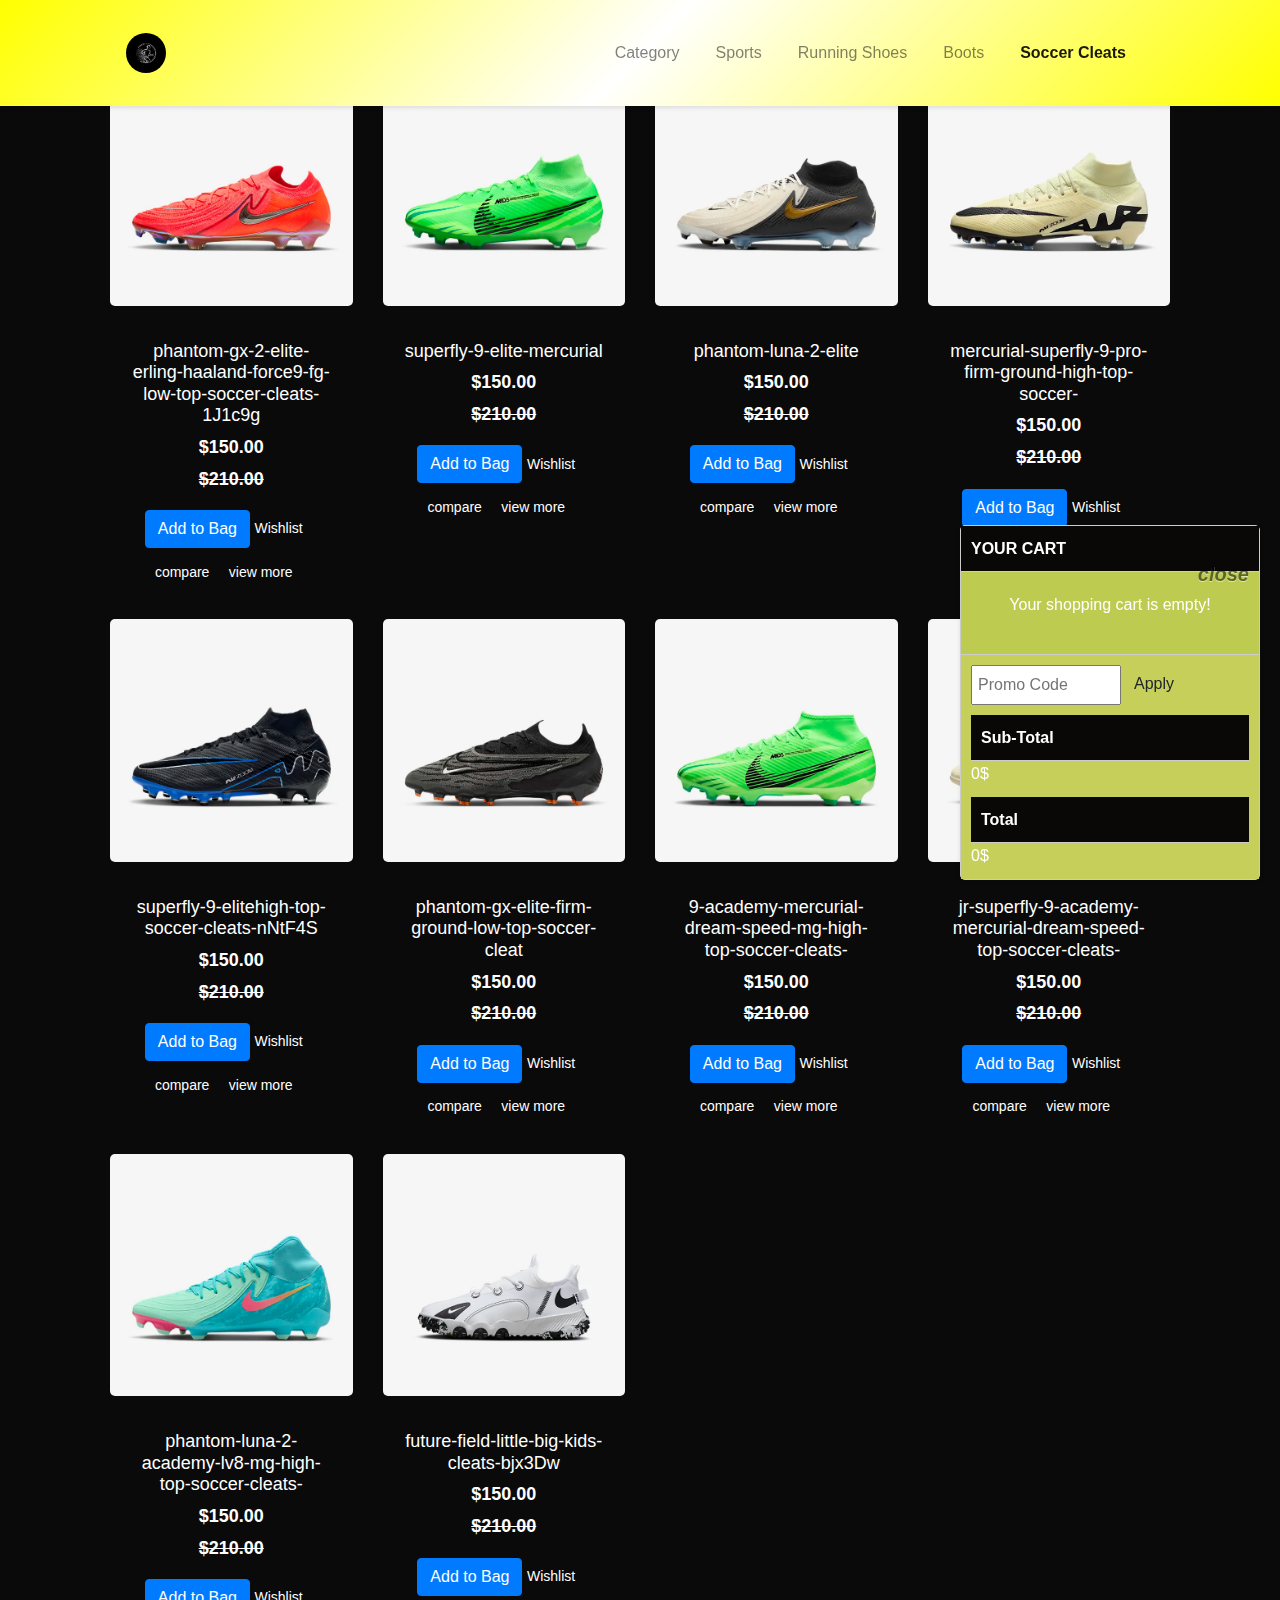
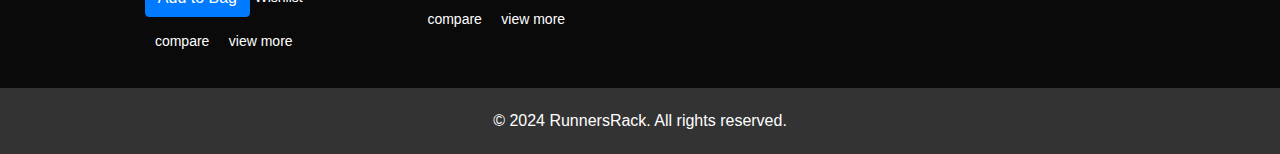
<file: product4.html>
<!DOCTYPE html>
<html lang="en">
<head>
    <meta charset="UTF-8">
    <meta name="author" content="Hamza Al Razi">
    <meta name="description" content="Online Store">
    <meta name="keywords" content="if any">
    <meta name="viewport" content="width=device-width, initial-scale=1.0">
    <title>RunnersRack - Product</title>
    <!-- Link to Bootstrap CSS -->
    <link rel="stylesheet" href="https://stackpath.bootstrapcdn.com/bootstrap/4.5.2/css/bootstrap.min.css">
    <!-- Link to custom CSS -->
    <link rel="stylesheet" href="prostyles.css">
</head>
<body>
    <!-- Start Header Area -->
    <header class="header_area sticky-header">
        <div class="container">
            <nav class="navbar navbar-expand-lg navbar-light main_box">
                <a class="navbar-brand logo_h" href="index.html"><img src="logo.jpg" alt="RunnersRack Logo"></a>
                <button class="navbar-toggler" type="button" data-toggle="collapse" data-target="#navbarSupportedContent" aria-controls="navbarSupportedContent" aria-expanded="false" aria-label="Toggle navigation">
                    <span class="navbar-toggler-icon"></span>
                </button>
                <div class="collapse navbar-collapse offset" id="navbarSupportedContent">
                    <ul class="nav navbar-nav menu_nav ml-auto">
                        <li class="nav-item"><a class="nav-link" href="category.html">Category</a></li>
						<li class="nav-item"><a class="nav-link" href="product.html">Sports</a></li>
                        <li class="nav-item"><a class="nav-link" href="product2.html">Running Shoes</a></li>
						<li class="nav-item"><a class="nav-link" href="product3.html">Boots</a></li>
						<li class="nav-item active"><a class="nav-link" href="product4.html">Soccer Cleats</a></li>  
                    </ul>
                </div>
            </nav>
        </div>
    </header>
    <!-- End Header Area -->

    <!-- Start Product Area -->
    <section class="active-product-area section_gap owl-carousel owl-theme">
        <!-- single product slide -->
        <div class="owl-stage-outer">
            <div class="owl-stage">
                <div class="owl-item">
                    <div class="single-product-slider">
                        <div class="container">
                            <div class="row justify-content-center">
                                <div class="col-lg-6 text-center">
                                    <div class="section-title">
                                        <h1>Latest Products</h1>
                
                                    </div>
                                </div>
                            </div>
                            <div class="row">
 <!-- single product -->
<div class="col-lg-3 col-md-6">
    <div class="single-product">
        <img class="img-fluid" src="s1.png" alt="">
        <div class="product-details">
            <h6>phantom-gx-2-elite-erling-haaland-force9-fg-low-top-soccer-cleats-1J1c9g</h6>
            <div class="price">
                <h6>$150.00</h6>
                <h6 class="l-through">$210.00</h6>
            </div>
            <div class="prd-bottom">
                <button class="btn btn-primary add-to-bag-btn" data-product="phantom-gx-2-elite-erling-haaland-force9-fg-low-top-soccer-cleats-1J1c9g" data-price="150.00">Add to Bag</button>
                <a href="#" class="social-info">
                    <span class="lnr lnr-heart"></span>
                    <p class="hover-text">Wishlist</p>
                </a>
                <a href="#" class="social-info">
                    <span class="lnr lnr-sync"></span>
                    <p class="hover-text">compare</p>
                </a>
                <a href="#" class="social-info">
                    <span class="lnr lnr-move"></span>
                    <p class="hover-text">view more</p>
                </a>
            </div>
        </div>
    </div>
</div>
<!-- single product -->
<div class="col-lg-3 col-md-6">
    <div class="single-product">
        <img class="img-fluid" src="c2.png" alt="">
        <div class="product-details">
            <h6>superfly-9-elite-mercurial</h6>
            <div class="price">
                <h6>$150.00</h6>
                <h6 class="l-through">$210.00</h6>
            </div>
            <div class="prd-bottom">
                <button class="btn btn-primary add-to-bag-btn" data-product="superfly-9-elite-mercurial" data-price="150.00">Add to Bag</button>
                <a href="#" class="social-info">
                    <span class="lnr lnr-heart"></span>
                    <p class="hover-text">Wishlist</p>
                </a>
                <a href="#" class="social-info">
                    <span class="lnr lnr-sync"></span>
                    <p class="hover-text">compare</p>
                </a>
                <a href="#" class="social-info">
                    <span class="lnr lnr-move"></span>
                    <p class="hover-text">view more</p>
                </a>
            </div>
        </div>
    </div>
</div>
<!-- single product -->
<div class="col-lg-3 col-md-6">
    <div class="single-product">
        <img class="img-fluid" src="f3.png" alt="">
        <div class="product-details">
            <h6>phantom-luna-2-elite</h6>
            <div class="price">
                <h6>$150.00</h6>
                <h6 class="l-through">$210.00</h6>
            </div>
            <div class="prd-bottom">
                <button class="btn btn-primary add-to-bag-btn" data-product="phantom-luna-2-elite" data-price="150.00">Add to Bag</button>
                <a href="#" class="social-info">
                    <span class="lnr lnr-heart"></span>
                    <p class="hover-text">Wishlist</p>
                </a>
                <a href="#" class="social-info">
                    <span class="lnr lnr-sync"></span>
                    <p class="hover-text">compare</p>
                </a>
                <a href="#" class="social-info">
                    <span class="lnr lnr-move"></span>
                    <p class="hover-text">view more</p>
                </a>
            </div>
        </div>
    </div>
</div>
<!-- single product -->
<div class="col-lg-3 col-md-6">
    <div class="single-product">
        <img class="img-fluid" src="f4.png" alt="">
        <div class="product-details">
            <h6>mercurial-superfly-9-pro-firm-ground-high-top-soccer-</h6>
            <div class="price">
                <h6>$150.00</h6>
                <h6 class="l-through">$210.00</h6>
            </div>
            <div class="prd-bottom">
                <button class="btn btn-primary add-to-bag-btn" data-product="mercurial-superfly-9-pro-firm-ground-high-top-soccer" data-price="150.00">Add to Bag</button>
                <a href="#" class="social-info">
                    <span class="lnr lnr-heart"></span>
                    <p class="hover-text">Wishlist</p>
                </a>
                <a href="#" class="social-info">
                    <span class="lnr lnr-sync"></span>
                    <p class="hover-text">compare</p>
                </a>
                <a href="#" class="social-info">
                    <span class="lnr lnr-move"></span>
                    <p class="hover-text">view more</p>
                </a>
            </div>
        </div>
    </div>
</div>
<!-- single product -->
<div class="col-lg-3 col-md-6">
    <div class="single-product">
        <img class="img-fluid" src="f5.png" alt="">
        <div class="product-details">
            <h6>superfly-9-elitehigh-top-soccer-cleats-nNtF4S</h6>
            <div class="price">
                <h6>$150.00</h6>
                <h6 class="l-through">$210.00</h6>
            </div>
            <div class="prd-bottom">
                <button class="btn btn-primary add-to-bag-btn" data-product="superfly-9-elitehigh-top-soccer-cleats-nNtF4S" data-price="150.00">Add to Bag</button>
                <a href="#" class="social-info">
                    <span class="lnr lnr-heart"></span>
                    <p class="hover-text">Wishlist</p>
                </a>
                <a href="#" class="social-info">
                    <span class="lnr lnr-sync"></span>
                    <p class="hover-text">compare</p>
                </a>
                <a href="#" class="social-info">
                    <span class="lnr lnr-move"></span>
                    <p class="hover-text">view more</p>
                </a>
            </div>
        </div>
    </div>
</div>

<!-- single product -->
<div class="col-lg-3 col-md-6">
    <div class="single-product">
        <img class="img-fluid" src="f6.png" alt="">
        <div class="product-details">
            <h6>phantom-gx-elite-firm-ground-low-top-soccer-cleat</h6>
            <div class="price">
                <h6>$150.00</h6>
                <h6 class="l-through">$210.00</h6>
            </div>
            <div class="prd-bottom">
                <button class="btn btn-primary add-to-bag-btn" data-product="phantom-gx-elite-firm-ground-low-top-soccer-cleat" data-price="150.00">Add to Bag</button>
                <a href="#" class="social-info">
                    <span class="lnr lnr-heart"></span>
                    <p class="hover-text">Wishlist</p>
                </a>
                <a href="#" class="social-info">
                    <span class="lnr lnr-sync"></span>
                    <p class="hover-text">compare</p>
                </a>
                <a href="#" class="social-info">
                    <span class="lnr lnr-move"></span>
                    <p class="hover-text">view more</p>
                </a>
            </div>
        </div>
    </div>
</div>
<!-- single product -->
<div class="col-lg-3 col-md-6">
    <div class="single-product">
        <img class="img-fluid" src="f7.png" alt="">
        <div class="product-details">
            <h6>9-academy-mercurial-dream-speed-mg-high-top-soccer-cleats-</h6>
            <div class="price">
                <h6>$150.00</h6>
                <h6 class="l-through">$210.00</h6>
            </div>
            <div class="prd-bottom">
                <button class="btn btn-primary add-to-bag-btn" data-product="9-academy-mercurial-dream-speed-mg-high-top-soccer-cleats" data-price="150.00">Add to Bag</button>
                <a href="#" class="social-info">
                    <span class="lnr lnr-heart"></span>
                    <p class="hover-text">Wishlist</p>
                </a>
                <a href="#" class="social-info">
                    <span class="lnr lnr-sync"></span>
                    <p class="hover-text">compare</p>
                </a>
                <a href="#" class="social-info">
                    <span class="lnr lnr-move"></span>
                    <p class="hover-text">view more</p>
                </a>
            </div>
        </div>
    </div>
</div>
<!-- single product -->
<div class="col-lg-3 col-md-6">
    <div class="single-product">
        <img class="img-fluid" src="ccc.png" alt="">
        <div class="product-details">
            <h6>jr-superfly-9-academy-mercurial-dream-speed-top-soccer-cleats-</h6>
            <div class="price">
                <h6>$150.00</h6>
                <h6 class="l-through">$210.00</h6>
            </div>
            <div class="prd-bottom">
                <button class="btn btn-primary add-to-bag-btn" data-product="jr-superfly-9-academy-mercurial-dream-speed-top-soccer-cleats" data-price="150.00">Add to Bag</button>
                <a href="#" class="social-info">
                    <span class="lnr lnr-heart"></span>
                    <p class="hover-text">Wishlist</p>
                </a>
                <a href="#" class="social-info">
                    <span class="lnr lnr-sync"></span>
                    <p class="hover-text">compare</p>
                </a>
                <a href="#" class="social-info">
                    <span class="lnr lnr-move"></span>
                    <p class="hover-text">view more</p>
                </a>
            </div>
        </div>
    </div>
</div>
<!-- single product -->
<div class="col-lg-3 col-md-6">
    <div class="single-product">
        <img class="img-fluid" src="f10.png" alt="">
        <div class="product-details">
            <h6>phantom-luna-2-academy-lv8-mg-high-top-soccer-cleats-</h6>
            <div class="price">
                <h6>$150.00</h6>
                <h6 class="l-through">$210.00</h6>
            </div>
            <div class="prd-bottom">
                <button class="btn btn-primary add-to-bag-btn" data-product="phantom-luna-2-academy-lv8-mg-high-top-soccer-cleats" data-price="150.00">Add to Bag</button>
                <a href="#" class="social-info">
                    <span class="lnr lnr-heart"></span>
                    <p class="hover-text">Wishlist</p>
                </a>
                <a href="#" class="social-info">
                    <span class="lnr lnr-sync"></span>
                    <p class="hover-text">compare</p>
                </a>
                <a href="#" class="social-info">
                    <span class="lnr lnr-move"></span>
                    <p class="hover-text">view more</p>
                </a>
            </div>
        </div>
    </div>
</div>
<!-- single product -->
<div class="col-lg-3 col-md-6">
    <div class="single-product">
        <img class="img-fluid" src="f11.png" alt="">
        <div class="product-details">
            <h6>future-field-little-big-kids-cleats-bjx3Dw</h6>
            <div class="price">
                <h6>$150.00</h6>
                <h6 class="l-through">$210.00</h6>
            </div>
            <div class="prd-bottom">
                <button class="btn btn-primary add-to-bag-btn" data-product="future-field-little-big-kids-cleats-bjx3Dw" data-price="150.00">Add to Bag</button>
                <a href="#" class="social-info">
                    <span class="lnr lnr-heart"></span>
                    <p class="hover-text">Wishlist</p>
                </a>
                <a href="#" class="social-info">
                    <span class="lnr lnr-sync"></span>
                    <p class="hover-text">compare</p>
                </a>
                <a href="#" class="social-info">
                    <span class="lnr lnr-move"></span>
                    <p class="hover-text">view more</p>
                </a>
            </div>
        </div>
    </div>
</div>


                            </div>
                        </div>
                    </div>
                </div>
            </div>
        </div>
        <!-- single product slide -->
    </section>
    <!-- End Product Area -->

	
		<!-- Cart Drawer -->
<div class="drawer m-cart open" id="m-cart">
    <div class="title">
        <p>YOUR CART</p>
        <span class="mc-toggler loaded close"><i class="material-icons">close</i></span>
    </div>
    <div class="content">
        <div class="empty-content">
            <p class="text-center">Your shopping cart is empty!</p>
        </div>
    </div>
    <div class="footer">
        <div class="promotion-code">
            <div class="input-group">
                <input type="text" placeholder="Promo Code" id="input-cart-coupon">
                <span class="input-group-btn"><button data-target="#input-cart-coupon" class="btn button-coupon" type="submit">Apply</button></span>
            </div>
        </div>
        <div class="total">
            <div class="title">Sub-Total</div>
            <div class="amount">0$</div>
        </div>
        <div class="total">
            <div class="title">Total</div>
            <div class="amount">0$</div>
        </div>
    </div>
</div>

    <!-- Start Footer Area -->
    <footer class="footer-area">
        <div class="container">
            <div class="row">
                <div class="col-lg-12">
                    <p>&copy; 2024 RunnersRack. All rights reserved.</p>
                </div>
            </div>
        </div>
    </footer>
    <!-- End Footer Area -->
    <!-- jQuery and Bootstrap Bundle JS -->
    <script src="https://code.jquery.com/jquery-3.5.1.slim.min.js"></script>
    <script src="https://stackpath.bootstrapcdn.com/bootstrap/4.5.2/js/bootstrap.bundle.min.js"></script>

    <!-- JavaScript for Add to Bag functionality -->
	<script>
		document.addEventListener("DOMContentLoaded", function () {
			// Select all elements with class "add-to-bag-btn"
			var addToBagButtons = document.querySelectorAll('.add-to-bag-btn');
	
			// Add event listener to each button
			addToBagButtons.forEach(function (button) {
				button.addEventListener('click', function () {
					// Get product name and price from data attributes
					var productName = this.getAttribute('data-product');
					var productPrice = parseFloat(this.getAttribute('data-price'));
	
					// Toggle the appearance of the button to indicate it has been added to the cart
					this.textContent = 'Added to Cart';
					this.disabled = true;
					this.classList.remove('btn-primary');
					this.classList.add('btn-success');
	
				   
					alert('Added ' + productName + ' to the cart. Price: $' + productPrice.toFixed(2));
				});
			});
		});
	
	
		// JavaScript for cart drawer functionality
	
	document.addEventListener("DOMContentLoaded", function () {
		// Select the cart drawer and the toggle button
		var cartDrawer = document.getElementById('m-cart');
		var toggleButton = document.querySelector('.mc-toggler');
	
		// Add event listener to the toggle button
		toggleButton.addEventListener('click', function () {
			// Toggle the "open" class on the cart drawer to show/hide it
			cartDrawer.classList.toggle('open');
		});
	});
	
	</script>
</body>
</html>
</file>
<file: styles.css>
/* Header Area */
.header_area {
    background: linear-gradient(135deg, #FFFF00, #FFFFFF, #FFFF00); /* Holographic gradient */
    padding: 10px 0; /* Reduced padding */
    box-shadow: 0 2px 4px rgba(0, 0, 0, 0.1); /* Box shadow */
    position: fixed; /* Fixed position */
    width: 100%; /* Full width */
    z-index: 1000; /* Z-index to ensure it appears above other content */
    border-radius: 50px; /* Round shape */
}

/* Navbar Brand (Logo) */
.navbar-brand {
    padding: 0; /* Remove padding */
    border-radius: 50%; /* Round shape for logo */
    overflow: hidden; /* Hide overflow for rounded effect */
}

.navbar-brand img {
    max-width: 120px; 
    height: auto;
    border-radius: 50%; /* Round shape for logo */
}

.navbar-toggler {
    border: none; /* Remove border */
    background-color: transparent; /* Transparent background */
    outline: none; /* Remove outline */
    cursor: pointer; /* Set cursor to pointer */
    transition: all 0.3s ease; /* Add transition for smooth animation */
}

.navbar-toggler-icon {
    display: block; /* Display as block element */
    width: 30px; /* Width of the icon */
    height: 3px; /* Height of the icon */
    background-color: #fff; /* White color for icon */
    transition: all 0.3s ease; /* Add transition for smooth animation */
}

.navbar-toggler.active .navbar-toggler-icon {
    background-color: #000; /* Black color when active */
}

/* Navbar Navigation */
.navbar-nav {
    margin-left: auto; 
}

.navbar-nav .nav-item {
    margin-left: 20px; 
}

.navbar-nav .nav-link {
    color: #fff; /* White text color */
    font-weight: 500; 
    transition: color 0.3s ease; 
}

.navbar-nav .nav-link:hover {
    color: #FFFF00; /* Yellow hover color */
}
/* Banner Area */
.banner-area {
    background-color: #000; /* Black background color */
    padding: 200px 0; /* Adjusted padding */
    margin-top: 70px; /* Add space for the navbar */
}

/* Banner Content */
.banner-content h1 {
    font-size: 48px; /* Font size */
    color: #FFD700; /* Yellow text color */
    margin-bottom: 20px; /* Bottom margin */
}

.banner-content p {
    font-size: 18px; /* Font size */
    color: #fff; /* White text color */
    margin-bottom: 40px; /* Bottom margin */
}

/* Banner Image */
.banner-img img {
    max-width: 100%; /* Maximum width */
    height: auto; /* Allow the image's height to adjust accordingly */
}


/* Footer */
.footer-area {
    background: linear-gradient(135deg, #FFFF00, #FFFFFF, #FFFF00); /* Holographic gradient for footer */
    color: #080707; /* White text color */
    padding: 20px 0; /* Padding */
    text-align: center; /* Center align text */
}
</file>
<file: aboutstyles.css>
/* Global styles */
body {
    font-family: Arial, sans-serif;
    line-height: 1.6;
    background-color: #f8f9fa;
    margin: 0;
    padding: 0;
}

.container {
    max-width: 1100px;
    margin: auto;
    padding: 0 20px;
}

.header_area {
    background: linear-gradient(135deg, #FFFF00, #FFFFFF, #FFFF00); /* Holographic gradient */
    box-shadow: 0 2px 4px rgba(0, 0, 0, 0.1);
    padding: 20px 0;
}

.logo_h img {
    max-height: 40px;
    border-radius: 50%;
    overflow: hidden;
}

.navbar-nav .nav-item {
    margin-right: 20px;
}

.navbar-nav .nav-link {
    color: #fff;
}

.navbar-nav .nav-link:hover {
    color: #007bff;
}

.active .nav-link {
    font-weight: bold;
}

/* Main content styles */
main {
    padding: 40px 0;
}

h1, h2 {
    color: #333;
}

/* Footer styles */
.footer-area {
    background-color: #333;
    color: #fff;
    padding: 10px 0;
    text-align: center;
    position: fixed;
    width: 100%;
    bottom: 0;
}

.footer-area p {
    margin: 0;
}
</file>
<file: catstyles.css>
/* Global styles */
body {
    font-family: Arial, sans-serif;
    line-height: 1.6;
    background-color: #f8f9fa;
    margin: 0;
    padding: 0;
}

.container {
    max-width: 1100px;
    margin: auto;
    padding: 0 20px;
}

/* Header styles */
.header_area {
    background: linear-gradient(135deg, #FFFF00, #FFFFFF, #FFFF00); /* Holographic gradient */
    box-shadow: 0 2px 4px rgba(0, 0, 0, 0.1);
    padding: 20px 0;
}

.logo_h img {
    max-height: 40px;
    border-radius: 50%;
    overflow: hidden;
}

.navbar-nav .nav-item {
    margin-right: 20px;
}

.navbar-nav .nav-link {
    color: #fff;
}

.navbar-nav .nav-link:hover {
    color: #007bff;
}

.active .nav-link {
    font-weight: bold;
}

/* Category area styles */
.category-area {
    padding: 80px 0;
}

.single-deal {
    position: relative;
    overflow: hidden;
    margin-bottom: 30px;
}

.single-deal img {
    transition: transform 0.3s ease;
}

.single-deal:hover img {
    transform: scale(1.1);
}

.overlay {
    position: absolute;
    top: 0;
    left: 0;
    width: 100%;
    height: 100%;
    background-color: rgba(0, 0, 0, 0.6);
    opacity: 0;
    transition: opacity 0.3s ease;
}

.single-deal:hover .overlay {
    opacity: 1;
}

.deal-details {
    position: absolute;
    top: 50%;
    left: 50%;
    transform: translate(-50%, -50%);
    text-align: center;
    width: 100%;
    color: #fff;
    opacity: 0; /* Hide by default */
    transition: opacity 0.3s ease; /* Smooth transition */
}

.single-deal:hover .deal-details {
    opacity: 1; /* Show on hover */
}

.deal-title {
    font-size: 20px;
    font-weight: bold;
}

/* Footer styles */
.footer-area {
    background-color: #333;
    color: #fff;
    padding: 20px 0;
    text-align: center;
}

.footer-area p {
    margin: 0;
}
</file>
<file: constyles.css>
/* Global styles */
body {
    font-family: Arial, sans-serif;
    line-height: 1.6;
    background-color: #f8f9fa;
    margin: 0;
    padding: 0;
}

.container {
    max-width: 1100px;
    margin: auto;
    padding: 0 20px;
}

/* Header styles */
.header_area {
    background: linear-gradient(135deg, #FFFF00, #FFFFFF, #FFFF00); /* Holographic gradient */
    box-shadow: 0 2px 4px rgba(0, 0, 0, 0.1);
    padding: 20px 0;
}

.logo_h img {
    max-height: 40px;
    border-radius: 50%;
    overflow: hidden;
}

.navbar-nav .nav-item {
    margin-right: 20px;
}

.navbar-nav .nav-link {
    color: #fff;
}

.navbar-nav .nav-link:hover {
    color: #007bff;
}

.active .nav-link {
    font-weight: bold;
}

/* Main content styles */
main {
    padding: 40px 0;
}

h1, h2, h3 {
    color: #333;
}

p {
    color: #333;
}

/* Form styles */
.form-group label {
    color: #333;
}

.form-control {
    border: 1px solid #ced4da;
    border-radius: .25rem;
    color: #495057;
}

/* Button styles */
.btn-primary {
    color: #fff;
    background-color: #040507;
    border-color: #070809;
}

.btn-primary:hover {
    background-color: #0056b3;
    border-color: #0056b3;
}

/* Footer styles */
.footer-area {
    background-color:#495057;
    color: #fff;
    padding: 10px 0;
    text-align: center;
    position: fixed;
    width: 100%;
    bottom: 0;
}




.footer-area p {
    margin: 0;
}
</file>
<file: prostyles.css>
/* Global styles */
body {
    font-family: Arial, sans-serif;
    line-height: 1.6;
    background-color: #0a0a0a;
    margin: 0;
    padding: 0;
    color: #fff; /* Change text color to white */
}

.container {
    max-width: 1100px;
    margin: auto;
    padding: 0 20px;
}

/* Header styles */
.header_area {
    background: linear-gradient(135deg, #FFFF00, #FFFFFF, #FFFF00); /* Holographic gradient */
    box-shadow: 0 2px 4px rgba(0, 0, 0, 0.1);
    padding: 20px 0;
}

.logo_h img {
    max-height: 40px;
    border-radius: 50%;
    overflow: hidden;
}

.navbar-nav .nav-item {
    margin-right: 20px;
}

.navbar-nav .nav-link {
    color: #fff; /* Change text color to white */
}

.navbar-nav .nav-link:hover {
    color: #007bff;
}

.active .nav-link {
    font-weight: bold;
}

/* Custom CSS for RunnersRack website */

/* Style for section titles */
.section-title h1 {
    font-size: 36px;
    font-weight: bold;
    margin-bottom: 20px;
}

/* Style for product details */
.product-details {
    padding: 20px;
    text-align: center;
}

.product-details h6 {
    margin-bottom: 10px;
    font-size: 18px;
}

.price {
    margin-bottom: 15px;
}

.price h6 {
    font-size: 18px;
    font-weight: bold;
    color: #fff; /* Change text color to white */
}

.l-through {
    text-decoration: line-through;
    color: #999;
}

/* Style for product image */
.single-product img {
    width: 100%;
    height: auto;
    border-radius: 5px;
    margin-bottom: 15px;
}

/* Style for product bottom links */
.prd-bottom {
    margin-top: 20px;
}

.social-info {
    display: inline-block;
    margin-right: 15px;
}

.social-info span,
.hover-text {
    display: block;
    text-align: center;
}

.hover-text {
    font-size: 14px;
    margin-top: 5px;
    color: #fff; /* Change text color to white */
}

/* Sticky header style */
.sticky-header {
    position: fixed;
    top: 0;
    width: 100%;
    z-index: 1000;
}

/* Footer style */
.footer-area {
    background-color: #333;
    color: #fff;
    padding: 20px 0;
    text-align: center;
}

.footer-area p {
    margin: 0;
}


/* Styles for the cart drawer */
.drawer {
    position: fixed;
    bottom: 20px;
    right: 20px;
    width: 300px;
    background-color: #bdcb50;
    border: 1px solid #ccc;
    border-radius: 5px;
    box-shadow: 0 2px 4px rgba(0, 0, 0, 0.1);
    z-index: 1000; /* Ensure the drawer appears above other content */
    display: none; /* Initially hidden */
}

.drawer.open {
    display: block; /* Show the drawer when it has the "open" class */
}

.drawer .title {
    background-color: #0a0707;
    padding: 10px;
    border-bottom: 1px solid #ccc;
}

.drawer .title p {
    margin: 0;
    font-weight: bold;
}

.drawer .content {
    padding: 20px;
}

.drawer .footer {
    background-color: #c7cf5b;
    padding: 10px;
    border-top: 1px solid #ccc;
}

.drawer .footer .promotion-code {
    margin-bottom: 10px;
}

.drawer .footer input[type="text"] {
    width: 150px;
    padding: 5px;
}

.drawer .footer .total {
    margin-top: 10px;
}

.drawer .footer .total .title {
    font-weight: bold;
}

/* Styles for the close button */
.mc-toggler {
    cursor: pointer;
}

.mc-toggler i {
    font-size: 20px;
}
</file>
